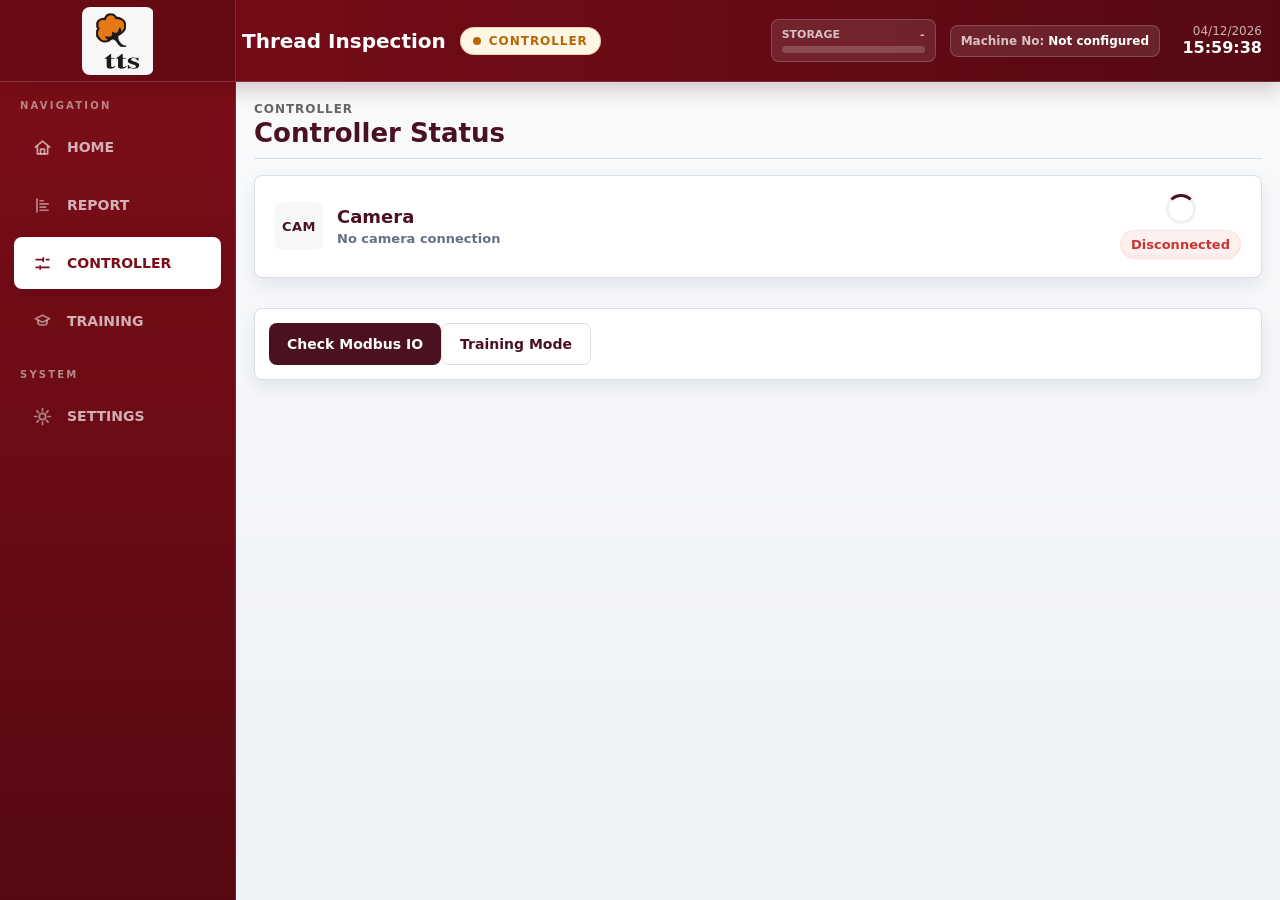
<file: frontend_files/templates/controller.html>
<!doctype html>
<html lang="en">

<head>
  <meta charset="utf-8" />
  <title>Texa • Controller Status (Patched)</title>
  <meta name="viewport" content="width=device-width, initial-scale=1.0" />
  <link rel="stylesheet" href="../assets/css/index.css">
  <link rel="stylesheet" href="../assets/css/controller.css">
  <link rel="stylesheet" href="../assets/css/model.css">
  <link rel="stylesheet" href="../assets/css/clock.css" />
  <script src="../assets/js/clock.js" defer></script>
  <script src="qrc:///qtwebchannel/qwebchannel.js"></script>
  
</head>

<body>
  <div class="app">
    <header class="topbar">
      <div class="topbar-logo">
        <div class="logo-box">
          <img src="../assets/logo/texa_logo.jpeg" alt="Texa" />
        </div>
      </div>

      <div class="topbar-center">
        <span class="page-title">Thread Inspection</span>
        <div class="waiting-pill">
          <span class="waiting-dot"></span>
          <span>CONTROLLER</span>
        </div>
      </div>

      <div class="topbar-right">
        <div class="storage-indicator" id="storageIndicator">
          <div class="storage-title">Storage</div>
          <span class="storage-pct" id="storagePct">-</span>
          <div class="storage-bar-wrap">
            <div class="storage-bar-fill" id="storageBarFill"></div>
          </div>
        </div>

        <div class="machine_no_design">
          <span class="job-display-label">Machine No:</span>
          <span class="machine_number">Not configured</span>
        </div>

        <div class="dt-block">
          <span id="dateValue" class="date">--/--/----</span>
          <span id="timeValue" class="time">--:--:--</span>
        </div>
      </div>
    </header>

    <div class="body-wrap">
      <aside class="sidebar">
        <div class="sidebar-section">
          <span class="sidebar-kicker">Navigation</span>
          <button class="sidebar-btn" onclick="openHomePage()"><span class="nav-mark nav-home"><svg viewBox="0 0 24 24" aria-hidden="true"><path d="M3 11.5 12 4l9 7.5"></path><path d="M5.5 10.5V20h13v-9.5"></path><path d="M9.5 20v-6h5v6"></path></svg></span><span class="nav-title">Home</span></button>
          <button class="sidebar-btn" onclick="openReportPage()"><span class="nav-mark"><svg viewBox="0 0 24 24" aria-hidden="true"><path d="M5 4v16"></path><path d="M9 18h10"></path><path d="M9 14h7"></path><path d="M9 10h10"></path><path d="M9 6h4"></path></svg></span><span class="nav-title">Report</span></button>
          <button class="sidebar-btn active" onclick="openControllerPage()"><span class="nav-mark"><svg viewBox="0 0 24 24" aria-hidden="true"><path d="M4 7h9"></path><path d="M17 7h3"></path><path d="M4 17h3"></path><path d="M11 17h9"></path><path d="M13 5v4"></path><path d="M9 15v4"></path></svg></span><span class="nav-title">Controller</span></button>
          <button class="sidebar-btn" onclick="openTrainingPage()"><span class="nav-mark"><svg viewBox="0 0 24 24" aria-hidden="true"><path d="M3 8.5 12 4l9 4.5-9 4.5L3 8.5Z"></path><path d="M6.5 10.5V15c1.8 2 9.2 2 11 0v-4.5"></path></svg></span><span class="nav-title">Training</span></button>
        </div>
        <div class="sidebar-section system-section">
          <span class="sidebar-kicker">System</span>
          <button class="sidebar-btn" onclick="openSettingPage()"><span class="nav-mark"><svg viewBox="0 0 24 24" aria-hidden="true"><path d="M12 8a4 4 0 1 0 0 8 4 4 0 0 0 0-8Z"></path><path d="M12 2v3"></path><path d="M12 19v3"></path><path d="M4.9 4.9 7 7"></path><path d="m17 17 2.1 2.1"></path><path d="M2 12h3"></path><path d="M19 12h3"></path><path d="M4.9 19.1 7 17"></path><path d="m17 7 2.1-2.1"></path></svg></span><span class="nav-title">Settings</span></button>
        </div>
      </aside>

      <main class="main-area">
  <div class="wrap">
    <div class="container">
      <div class="page-header">
        <div>
          <div class="page-kicker">Controller</div>
          <h1>Controller Status</h1>
        </div>
      </div>

      <!-- camera card -->
      <div class="camera-top spinner-card" id="cameraTop">
        <div class="spinner-left">
          <div class="camera-icon">CAM</div>
        </div>
        <div class="spinner-body">
          <div class="camera-title">Camera</div>
          <div class="camera-sub" id="camMsg">Connecting…</div>
        </div>
        <div class="spinner-right">
          <div class="spinner" id="camSpinner" aria-hidden="true"></div>
          <div id="camToggle" class="pill off" role="button" aria-pressed="false"><span id="camOkText">Disconnected</span></div>
        </div>
      </div>

      <div style="display:flex;justify-content:center;margin-top:12px">
        <div class="toolbar" role="toolbar" aria-label="Main controls">
          <button id="btnModbus" class="btn primary">Check Modbus IO</button>
          <button id="btnTrain" class="btn ghost">Training Mode</button>
        </div>
      </div>

      <div class="grid">
        <div>
          <div id="modbusArea" class="modbus-area" style="display:none">
            <div class="panel-title">Modbus Controls</div>
            <div style="display:flex;align-items:center;margin-bottom:12px" class="modebtn">
              <button id="btnCheckAll" class="btn small">Check All Channels</button>
              <button id="btnCheckIndividual" class="btn small">Check Individual Channels</button>
              <div style="flex:1"></div>
            </div>

            <div id="channelPanel" style="display:none">
              <div class="panel-title" style="font-size:14px">Individual Channels</div>
              <div class="two-boards" id="boardsWrap"></div>

              <div style="display:flex;margin-top:10px" class="individual-actions">
                <button id="btnResetIndividual" class="btn small">Reset</button>
                <div id="allCheckNote" class="note" style="align-self:center;margin-left:8px"></div>
              </div>

              <div id="individualNote" class="note" style="margin-top:10px">
                Click <strong>ON</strong> or <strong>OFF</strong> for each channel to set request.
              </div>
            </div>

          </div>
        </div>
      </div>

    </div>
  </div>
      </main>
    </div>
  </div>

  <div id="myModal" class="modal" aria-hidden="true">
    <div class="modal-content" role="dialog" aria-modal="true" aria-labelledby="modalTitle">
      <span class="close" id="modalClose" title="Close">&times;</span>
      <div id="model-datas"></div>
      <div class="modal-actions">
        <div id="modalNote" class="note" style="display: flex;align-items: center;"></div>
          <button id="btnModalRefresh" class="btn small">Refresh</button>
          <button id="btnModalClose2" class="btn small">Close</button>
        </div>
    </div>
  </div>
<div class="toast" id="toast"></div>
  <script src="../assets/js/controller.js"></script>
</body>

</html>
</file>
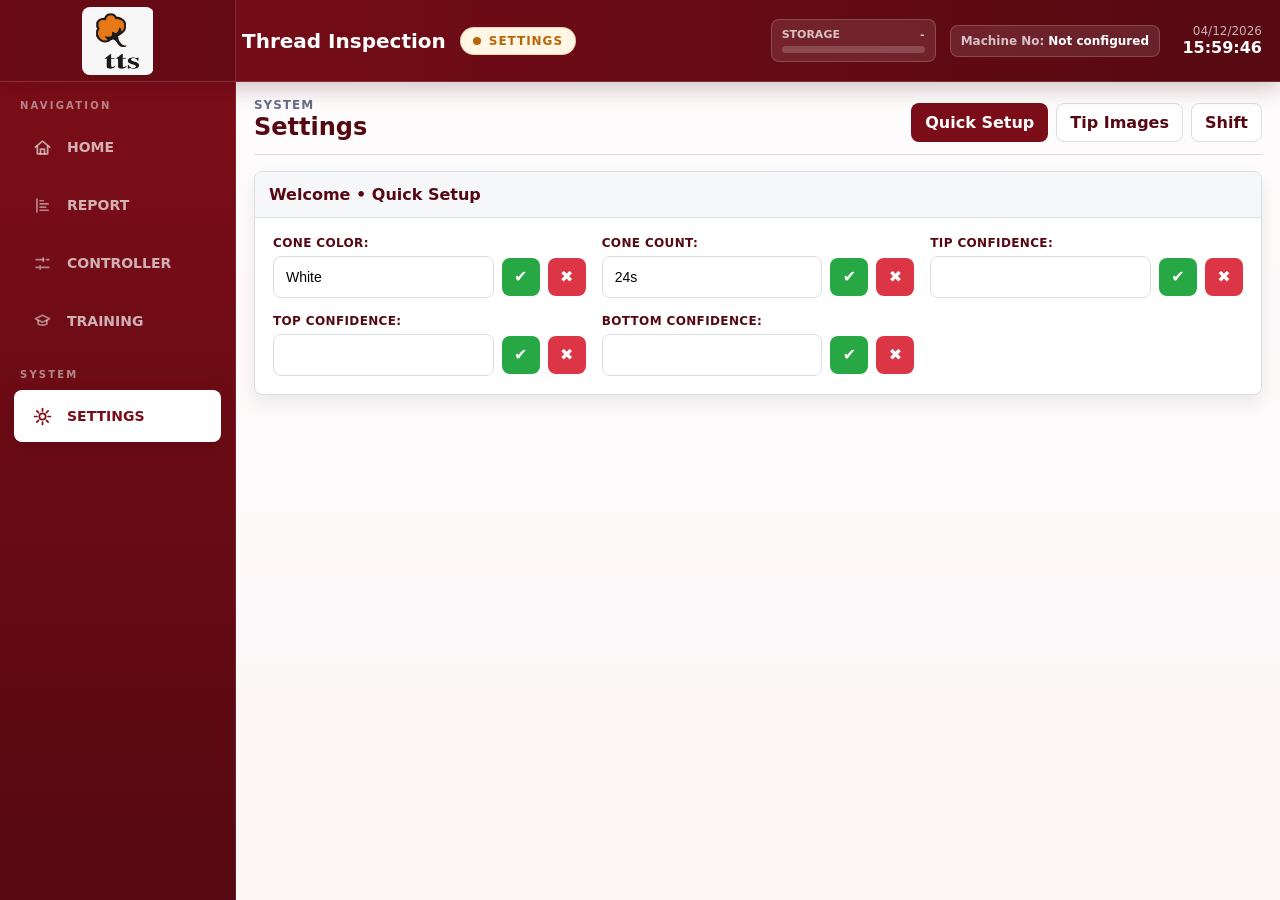
<file: frontend_files/templates/settings.html>
<!DOCTYPE html>
<html lang="en">
<head>
<meta charset="UTF-8" />
<title>Texa • Settings</title>
<meta name="viewport" content="width=device-width, initial-scale=1" />
<meta name="viewport" content="width=device-width, initial-scale=1.0, maximum-scale=1.0, user-scalable=no" />
<link href="../assets/css/index.css" rel="stylesheet">
<link href="../assets/css/setting.css" rel="stylesheet">
<link rel="stylesheet" href="../assets/css/clock.css" />
<script src="../assets/js/clock.js" defer></script>
<script src="qrc:///qtwebchannel/qwebchannel.js"></script>
</head>
<body>
<div class="app">
  <header class="topbar">
    <div class="topbar-logo">
      <div class="logo-box">
        <img src="../assets/logo/texa_logo.jpeg" alt="Texa" />
      </div>
    </div>

    <div class="topbar-center">
      <span class="page-title">Thread Inspection</span>
      <div class="waiting-pill">
        <span class="waiting-dot"></span>
        <span>SETTINGS</span>
      </div>
    </div>

    <div class="topbar-right">
      <div class="storage-indicator" id="storageIndicator">
        <div class="storage-title">Storage</div>
        <span class="storage-pct" id="storagePct">-</span>
        <div class="storage-bar-wrap">
          <div class="storage-bar-fill" id="storageBarFill"></div>
        </div>
      </div>

      <div class="machine_no_design">
        <span class="job-display-label">Machine No:</span>
        <span class="machine_number">Not configured</span>
      </div>

      <div class="dt-block">
        <span id="dateValue" class="date">--/--/----</span>
        <span id="timeValue" class="time">--:--:--</span>
      </div>
    </div>
  </header>

  <div class="body-wrap">
    <aside class="sidebar">
      <div class="sidebar-section">
        <span class="sidebar-kicker">Navigation</span>
        <button class="sidebar-btn" onclick="openHomePage()"><span class="nav-mark nav-home"><svg viewBox="0 0 24 24" aria-hidden="true"><path d="M3 11.5 12 4l9 7.5"></path><path d="M5.5 10.5V20h13v-9.5"></path><path d="M9.5 20v-6h5v6"></path></svg></span><span class="nav-title">Home</span></button>
        <button class="sidebar-btn" onclick="openReportPage()"><span class="nav-mark"><svg viewBox="0 0 24 24" aria-hidden="true"><path d="M5 4v16"></path><path d="M9 18h10"></path><path d="M9 14h7"></path><path d="M9 10h10"></path><path d="M9 6h4"></path></svg></span><span class="nav-title">Report</span></button>
        <button class="sidebar-btn" onclick="openControllerPage()"><span class="nav-mark"><svg viewBox="0 0 24 24" aria-hidden="true"><path d="M4 7h9"></path><path d="M17 7h3"></path><path d="M4 17h3"></path><path d="M11 17h9"></path><path d="M13 5v4"></path><path d="M9 15v4"></path></svg></span><span class="nav-title">Controller</span></button>
        <button class="sidebar-btn" onclick="openTrainingPage()"><span class="nav-mark"><svg viewBox="0 0 24 24" aria-hidden="true"><path d="M3 8.5 12 4l9 4.5-9 4.5L3 8.5Z"></path><path d="M6.5 10.5V15c1.8 2 9.2 2 11 0v-4.5"></path></svg></span><span class="nav-title">Training</span></button>
      </div>
      <div class="sidebar-section system-section">
        <span class="sidebar-kicker">System</span>
        <button class="sidebar-btn active" onclick="openSettingPage()"><span class="nav-mark"><svg viewBox="0 0 24 24" aria-hidden="true"><path d="M12 8a4 4 0 1 0 0 8 4 4 0 0 0 0-8Z"></path><path d="M12 2v3"></path><path d="M12 19v3"></path><path d="M4.9 4.9 7 7"></path><path d="m17 17 2.1 2.1"></path><path d="M2 12h3"></path><path d="M19 12h3"></path><path d="M4.9 19.1 7 17"></path><path d="m17 7 2.1-2.1"></path></svg></span><span class="nav-title">Settings</span></button>
      </div>
    </aside>

    <main class="main-area">
<div class="container">
  
  <!-- Header -->
  <div class="header">
    <div class="left">
      <div>
        <div class="page-kicker">System</div>
        <div class="title">Settings</div>
      </div>
    </div>
    <div class="tabs">
      <button class="tab active" data-sub="quick">Quick Setup</button>
      <button class="tab" data-sub="entry">Tip Images</button>
      <button class="tab" data-sub="shift">Shift</button>
      
    </div>
  </div>

  <!-- QUICK SETUP -->
  <section id="sub-quick">
    <div class="card">
      <div class="head"><i class="fa-solid fa-sliders"></i><h3>Welcome • Quick Setup</h3></div>
      <div class="body">

        <!-- Two-column fields -->
        <div class="qfields">

          <div>
            <div class="label">Cone Color:</div>
            <div class="qrow">
              <select class="select" id="cone_color">
                <option value="white">White</option>
                <option value="orange">Orange</option>
                <!-- <option value="yellow">Yellow</option>
                <option value="green">Green</option> -->
              </select>
              <button class="btn-mini ok" id="s_color" title="Save">✔</button>
              <button class="btn-mini no" id="c_color" title="Clear">✖</button>
            </div>
          </div>
          <!-- <br> -->

          <div>
            <div class="label">Cone Count:</div>
            <div class="qrow">
              <select class="select" id="cone_count">
                <!-- <option value="16s">16s</option>
                <option value="20s">20s</option> -->
                <option value="24s">24s</option>
                <option value="27s">27s</option>
                <option value="40_2s">40/2s</option>
                <!-- <option value="47s">47s</option> -->
              </select>
              <button class="btn-mini ok" id="s_count" title="Save">✔</button>
              <button class="btn-mini no" id="c_count" title="Clear">✖</button>
            </div>
          </div>
          <!-- <br> -->

          <div>
            <div class="label">Tip Confidence:</div>
            <div class="qrow">
              <select class="select" id="tip_confidence"></select>
              <button class="btn-mini ok" id="s_tip_confidence" title="Save">✔</button>
              <button class="btn-mini no" id="c_tip_confidence" title="Clear">✖</button>
            </div>
          </div>

          <div>
            <div class="label">Top Confidence:</div>
            <div class="qrow">
              <select class="select" id="top_confidence"></select>
              <button class="btn-mini ok" id="s_top_confidence" title="Save">✔</button>
              <button class="btn-mini no" id="c_top_confidence" title="Clear">✖</button>
            </div>
          </div>

          <div>
            <div class="label">Bottom Confidence:</div>
            <div class="qrow">
              <select class="select" id="bottom_confidence"></select>
              <button class="btn-mini ok" id="s_bottom_confidence" title="Save">✔</button>
              <button class="btn-mini no" id="c_bottom_confidence" title="Clear">✖</button>
            </div>
          </div>
        </div>
      </div>
    </div>
  </section>


 <section id="sub-entry" style="display:none">
  <div class="card">
    <div class="head"><i class="fa-regular fa-square-plus"></i><h3>Tip Images</h3></div>
    <div class="body">

      <div class="tipsel">
        <button class="btn primary" id="tip_save">Save Selected</button>
        <button class="btn danger" id="tip_delete">Delete Selected</button>
        <button class="btn ghost" id="tip_clear">Clear All</button>
        <button class="btn ghost" id="tip_refresh">🔄 Refresh</button>
        <div style="margin-left:auto; font-size:13px; opacity:0.8;">
          Selected: <span id="tip_count">0</span>
        </div>
      </div>

      <div class="container-fluid">
        <div class="row" id="defectImageContainer"></div>
      </div>

    </div>
  </div>
</section>


<section id="sub-shift" style="display:none">
  <div class="card">
    <div class="head">
      <i class="fa-solid fa-clock"></i>
      <h3>Shift Settings</h3>
    </div>

    <div class="body">

      <!-- Two-column inputs -->
      <div class="grid">
        <div class="full">
          <div class="label">Shift Name</div>
          <input type="text" class="input" id="shift_name" placeholder="Morning / Evening / Night">
        </div>

        <div>
          <div class="label">Start Time</div>
          <input type="time" class="input" id="shift_start">
        </div>

        <div>
          <div class="label">End Time</div>
          <input type="time" class="input" id="shift_end">
        </div>
      </div>

      <!-- Buttons -->
      <div style="display:flex; margin-top:12px; align-items:center;" class="tab_ls">
        <button class="btn primary" id="shift_add">
          <i class="fa-solid fa-plus"></i> Add
        </button>

        <button class="btn danger" id="shift_remove" disabled>
          <i class="fa-solid fa-trash"></i> Remove
        </button>


        <button class="btn ghost" id="btnShiftMailReceivers">
            📧 Shift Report Receivers
        </button>


        <div style="margin-left:auto; font-size:13px; opacity:0.85;">
          Selected: <span id="shift_selected">None</span>
        </div>
      </div>

      <!-- List -->
      <div style="margin-top:14px;">
        <div class="label" style="margin-bottom:6px;">Shift List</div>

        <div style="overflow:auto; border:1px solid rgba(255,255,255,0.08); border-radius:12px;">
          <table style="width:100%; border-collapse:collapse; font-size:14px;">
            <thead>
              <tr style="background:rgba(255,255,255,0.06); text-align:left;">
                <th style="padding:10px;">ID</th>
                <th style="padding:10px;">Shift</th>
                <th style="padding:10px;">Start</th>
                <th style="padding:10px;">End</th>
                <th style="padding:10px;">Status</th>
              </tr>
            </thead>
            <tbody id="shift_tbody">
              <tr><td colspan="5" style="padding:12px; opacity:0.8;">No shifts added</td></tr>
            </tbody>
          </table>
        </div>
      </div>

    </div>
  </div>
</section>

</div>
    </main>
  </div>
</div>

<!-- Toast -->
<div class="toast" id="toast"></div>

<script src="../assets/js/setting.js"></script>

</body>
</html>
</file>
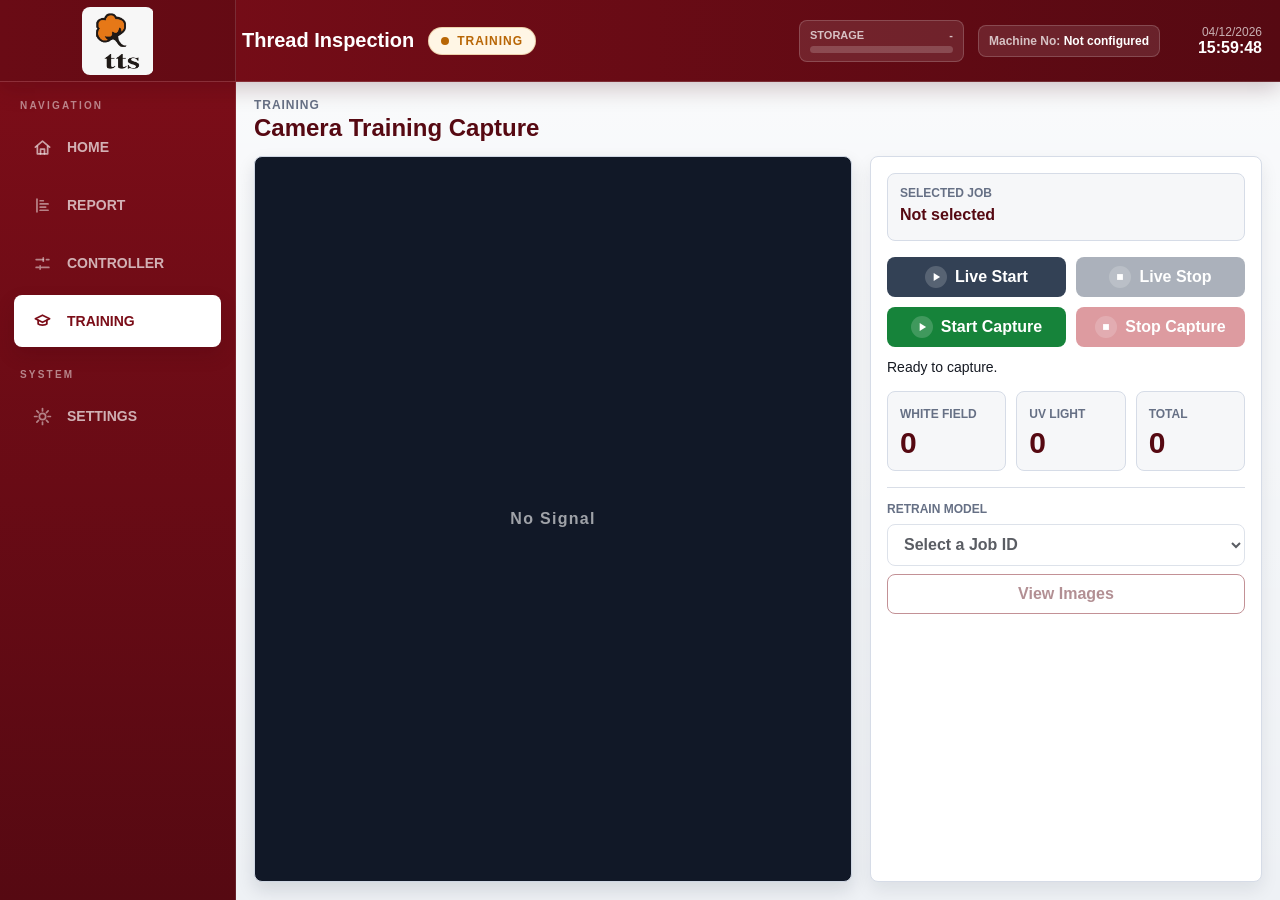
<file: frontend_files/templates/training.html>
<!doctype html>
<html lang="en">
  <head>
    <meta charset="UTF-8" />
    <meta name="viewport" content="width=device-width, initial-scale=1.0" />
    <title>Cone Inspection Training</title>
    <link rel="stylesheet" href="../assets/css/index.css" />
    <link rel="stylesheet" href="../assets/css/training.css?v=8" />
    <link rel="stylesheet" href="../assets/css/clock.css" />
    <script src="../assets/js/clock.js" defer></script>
    <script src="qrc:///qtwebchannel/qwebchannel.js"></script>
  </head>
  <body>
    <div class="app">
      <header class="topbar">
        <div class="topbar-logo">
          <div class="logo-box">
            <img src="../assets/logo/texa_logo.jpeg" alt="Texa" />
          </div>
        </div>

        <div class="topbar-center">
          <span class="page-title">Thread Inspection</span>
          <div class="waiting-pill">
            <span class="waiting-dot"></span>
            <span>TRAINING</span>
          </div>
        </div>

        <div class="topbar-right">
          <div class="storage-indicator" id="storageIndicator">
            <div class="storage-title">Storage</div>
            <span class="storage-pct" id="storagePct">-</span>
            <div class="storage-bar-wrap">
              <div class="storage-bar-fill" id="storageBarFill"></div>
            </div>
          </div>

          <div class="machine_no_design">
            <span class="job-display-label">Machine No:</span>
            <span class="machine_number">Not configured</span>
          </div>

          <div class="dt-block">
            <span id="dateValue" class="date">--/--/----</span>
            <span id="timeValue" class="time">--:--:--</span>
          </div>
        </div>
      </header>

      <div class="body-wrap">
        <aside class="sidebar">
          <div class="sidebar-section">
            <span class="sidebar-kicker">Navigation</span>
            <button class="sidebar-btn" onclick="openHomePage()"><span class="nav-mark nav-home"><svg viewBox="0 0 24 24" aria-hidden="true"><path d="M3 11.5 12 4l9 7.5"></path><path d="M5.5 10.5V20h13v-9.5"></path><path d="M9.5 20v-6h5v6"></path></svg></span><span class="nav-title">Home</span></button>
            <button class="sidebar-btn" onclick="openReportPage()"><span class="nav-mark"><svg viewBox="0 0 24 24" aria-hidden="true"><path d="M5 4v16"></path><path d="M9 18h10"></path><path d="M9 14h7"></path><path d="M9 10h10"></path><path d="M9 6h4"></path></svg></span><span class="nav-title">Report</span></button>
            <button class="sidebar-btn" onclick="openControllerPage()"><span class="nav-mark"><svg viewBox="0 0 24 24" aria-hidden="true"><path d="M4 7h9"></path><path d="M17 7h3"></path><path d="M4 17h3"></path><path d="M11 17h9"></path><path d="M13 5v4"></path><path d="M9 15v4"></path></svg></span><span class="nav-title">Controller</span></button>
            <button class="sidebar-btn active" onclick="openTrainingPage()"><span class="nav-mark"><svg viewBox="0 0 24 24" aria-hidden="true"><path d="M3 8.5 12 4l9 4.5-9 4.5L3 8.5Z"></path><path d="M6.5 10.5V15c1.8 2 9.2 2 11 0v-4.5"></path></svg></span><span class="nav-title">Training</span></button>
          </div>
          <div class="sidebar-section system-section">
            <span class="sidebar-kicker">System</span>
            <button class="sidebar-btn" onclick="openSettingPage()"><span class="nav-mark"><svg viewBox="0 0 24 24" aria-hidden="true"><path d="M12 8a4 4 0 1 0 0 8 4 4 0 0 0 0-8Z"></path><path d="M12 2v3"></path><path d="M12 19v3"></path><path d="M4.9 4.9 7 7"></path><path d="m17 17 2.1 2.1"></path><path d="M2 12h3"></path><path d="M19 12h3"></path><path d="M4.9 19.1 7 17"></path><path d="m17 7 2.1-2.1"></path></svg></span><span class="nav-title">Settings</span></button>
          </div>
        </aside>

        <main class="main-area training-main">
          <div class="page-header">
            <div>
              <div class="page-kicker">Training</div>
              <h1>Camera Training Capture</h1>
            </div>
          </div>

          <div class="training-layout">
            <section class="training-preview">
              <div class="preview-stage" id="previewStage">
                <img id="cameraFeed" alt="Training camera feed" />
                <div class="preview-empty" id="previewEmpty">No Signal</div>
                <div class="live-badge" id="liveBadge">LIVE</div>
              </div>
            </section>

            <aside class="training-panel">
              <div class="selected-job-box">
                <span>Selected Job</span>
                <strong id="selectedJobText">Not selected</strong>
              </div>

              <div class="training-actions">
                <button id="btnLiveStart" class="action-btn"><span class="btn-icon"><svg viewBox="0 0 24 24" aria-hidden="true"><path d="M8 5v14l11-7Z"></path></svg></span>Live Start</button>
                <button id="btnLiveStop" class="action-btn secondary" disabled><span class="btn-icon"><svg viewBox="0 0 24 24" aria-hidden="true"><path d="M7 7h10v10H7Z"></path></svg></span>Live Stop</button>
                <button id="btnStartTraining" class="action-btn success"><span class="btn-icon"><svg viewBox="0 0 24 24" aria-hidden="true"><path d="M8 5v14l11-7Z"></path></svg></span>Start Capture</button>
                <button id="btnStopTraining" class="action-btn danger" disabled><span class="btn-icon"><svg viewBox="0 0 24 24" aria-hidden="true"><path d="M7 7h10v10H7Z"></path></svg></span>Stop Capture</button>
              </div>
              <p id="captureStatus" role="status">Ready to capture.</p>

              <div class="stats-grid">
                <div class="stat-box">
                  <span>White Field</span>
                  <strong id="whiteCount">0</strong>
                </div>
                <div class="stat-box">
                  <span>UV Light</span>
                  <strong id="uvCount">0</strong>
                </div>
                <div class="stat-box">
                  <span>Total</span>
                  <strong id="folderCount">0</strong>
                </div>
              </div>

              <section class="retrain-panel" aria-labelledby="retrainTitle">
                <label id="retrainTitle" class="field-label" for="retrainJob">Retrain Model</label>
                <select id="retrainJob" class="job-select" disabled>
                  <option value="">Select a Job ID</option>
                </select>
                <button id="btnViewRetrainImages" class="small-btn" type="button" disabled>View Images</button>
              </section>

              <div class="gallery-head d-none">
                <strong>Training Images</strong>
              </div>
              <div id="gallery" class="gallery d-none">
                <p>Select a job to view images.</p>
              </div>
              <div class="gallery-actions d-none">
                <button id="btnDeleteImage" class="small-btn danger" disabled>Delete</button>
              </div>
            </aside>
          </div>
        </main>
      </div>
    </div>

    <div class="modal-overlay" id="jobModal" aria-hidden="true">
      <div class="job-modal" role="dialog" aria-modal="true" aria-labelledby="jobModalTitle">
        <div class="job-modal-head">
          <strong id="jobModalTitle">Training Job ID</strong>
          <button id="btnJobModalClose" type="button" aria-label="Close">x</button>
        </div>
        <div class="job-modal-body">
          <label class="field-label" for="jobSelect">Choose Old Job ID</label>
          <select id="jobSelect" class="job-select">
            <option value="">Create new job</option>
          </select>

          <div class="modal-divider">or</div>

          <label class="field-label" for="jobIdInput">Job ID</label>
          <input id="jobIdInput" class="job-input" type="text" autocomplete="off" required />
          <label class="field-label" for="jobMaterial">Material</label>
          <input id="jobMaterial" class="job-input" type="text" autocomplete="off" required />
          <label class="field-label" for="jobCount">Count</label>
          <input id="jobCount" class="job-input" type="text" autocomplete="off" required />
          <p id="jobError" role="alert" hidden></p>
        </div>
        <div class="job-modal-foot">
          <button id="btnJobCancel" class="small-btn" type="button">Cancel</button>
          <button id="btnJobSave" class="small-btn success" type="button">Start Capture</button>
        </div>
      </div>
    </div>

    <div class="modal-overlay" id="captureModal" aria-hidden="true">
      <div class="job-modal capture-modal" role="dialog" aria-modal="true" aria-labelledby="captureModalTitle">
        <div class="job-modal-head">
         
          <strong id="captureModalTitle">Collected Images &middot; <span id="captureLightTitle">White Field</span></strong>
          <div id="captureZoom" class="capture-zoom" role="group" aria-label="Image zoom">
            <button data-zoom="-25" type="button" aria-label="Zoom out" title="Zoom out">
              <svg viewBox="0 0 24 24" aria-hidden="true"><circle cx="10.5" cy="10.5" r="6.5" /><path d="m15 15 5 5M8 10.5h5" /></svg>
            </button>
            <button data-zoom="25" type="button" aria-label="Zoom in" title="Zoom in">
              <svg viewBox="0 0 24 24" aria-hidden="true"><circle cx="10.5" cy="10.5" r="6.5" /><path d="m15 15 5 5M8 10.5h5m-2.5-2.5v5" /></svg>
            </button>
            <button data-zoom="reset" type="button" aria-label="Reset zoom" title="Reset zoom">
              <svg viewBox="0 0 24 24" aria-hidden="true"><path d="M4 11a8 8 0 1 1 2.2 6.5M4 5v6h6" /></svg>
            </button>
            <output aria-label="Zoom level">100%</output>
          </div>
          <button id="btnCaptureModalClose" type="button" aria-label="Close">x</button>
        </div>
        <div class="capture-gallery-shell">
          <div id="captureReviewList" class="capture-gallery" aria-label="Collected images"></div>
          <button id="btnCapturePrev" class="slider-btn slider-prev" type="button" aria-label="Previous image">
            <svg viewBox="0 0 24 24" aria-hidden="true"><path d="m15 6-6 6 6 6"></path></svg>
          </button>
          <button id="btnCaptureNext" class="slider-btn slider-next" type="button" aria-label="Next image">
            <svg viewBox="0 0 24 24" aria-hidden="true"><path d="m9 6 6 6-6 6"></path></svg>
          </button>
        </div>
        <template id="captureReviewTemplate">
          <div class="capture-review-slide">
            <section class="capture-panel" aria-label="White Field image">
              <header class="capture-panel-header">
                <span class="capture-folder"></span>
              </header>
              <div class="capture-panel-image"></div>
            </section>
          </div>
        </template>
        <div class="job-modal-foot capture-modal-foot">
          <span id="captureCounter" class="capture-counter" aria-live="polite">Image 0 / 0</span>
          <div class="capture-footer-actions">
            <button id="btnCaptureBackStep" class="small-btn" type="button" hidden>Back</button>
            <button id="btnCaptureDeleteImage" class="small-btn danger" type="button">Delete Image</button>
            <button id="btnCaptureNextStep" class="small-btn" type="button">Next</button>
            <button id="btnCaptureTrainModel" class="small-btn success" type="button" hidden>Train Model</button>
          </div>
        </div>
      </div>
    </div>
    <div class="model-training-overlay" id="modelTrainingModal" aria-hidden="true">
      <div class="model-training-dialog" id="modelTrainingDialog" role="dialog" aria-modal="true" aria-labelledby="modelTrainingTitle" tabindex="-1">
        <div class="model-training-header">
          <div id="modelTrainingTitle" role="heading" aria-level="2">Model Training</div>
        </div>
        <div class="model-training-progress" role="status">
          <div class="model-training-status">
            <span class="model-training-icon" aria-hidden="true">
              <span class="model-training-orbit"></span>
            </span>
            <div class="model-training-copy">
              <strong id="modelTrainingState">Training in progress</strong>
              <span id="modelTrainingMessage"></span>
            </div>
          </div>
          <div class="model-training-metrics">
            <div class="model-training-summary">
              <span id="modelTrainingCount"></span>
              <strong id="modelTrainingPercent">0%</strong>
            </div>
            <progress id="modelTrainingBar" max="100" value="0" aria-label="Training images processed"></progress>
          </div>
        </div>
        <div class="model-training-actions" id="modelTrainingActions" hidden>
          <button id="btnCloseModelTraining" class="model-training-close" type="button">Close</button>
        </div>
      </div>
    </div>
    <div class="toast" id="toast"></div>
    <script src="../assets/js/storage.js"></script>
    <script src="../assets/js/training.js?v=6"></script>
  </body>
</html>
</file>
<file: frontend_files/assets/css/index.css>
:root {
  --brand: #7b0d18;
  --brand-dark: #560912;
  --ink: #151922;
  --muted: #667085;
  --line: #d9dee7;
  --panel: #ffffff;
  --panel-soft: #f6f7f9;
  --bg: #eef1f5;
  --ok: #16833a;
  --ok-soft: #e9f8ef;
  --warn: #b86605;
  --warn-soft: #fff6e5;
  --danger: #b4232f;
  --shadow: 0 12px 28px rgba(18, 25, 38, 0.12);
  --r: 8px;
  font-family: "Inter", "Segoe UI", Arial, sans-serif;
}

* {
  box-sizing: border-box;
}

html,
body {
  width: 100%;
  height: 100%;
  margin: 0;
}

body {
  color: var(--ink);
  background: var(--bg);
  overflow: hidden;
}

button {
  font: inherit;
}

.app {
  width: 100vw;
  height: 100vh;
  display: flex;
  flex-direction: column;
  background:
    linear-gradient(180deg, rgba(255, 255, 255, 0.72), rgba(255, 255, 255, 0)),
    var(--bg);
}

.topbar {
  height: 82px;
  flex-shrink: 0;
  display: grid;
  grid-template-columns: 220px minmax(240px, 1fr) auto;
  align-items: center;
  background: linear-gradient(90deg, var(--brand), var(--brand-dark));
  border-bottom: 1px solid rgba(255, 255, 255, 0.14);
  box-shadow: 0 6px 22px rgba(60, 8, 17, 0.24);
  z-index: 3;
}

.topbar-logo {
  width: 236px;
  height: 100%;
  display: flex;
  align-items: center;
  justify-content: center;
  background: rgba(0, 0, 0, 0.14);
  border-right: 1px solid rgba(255, 255, 255, 0.14);
}

.logo-box {
  width: 72px;
  height: 68px;
  flex-shrink: 0;
  overflow: hidden;
  border-radius: var(--r);
}

.logo-box img {
  display: block;
  width: 100%;
  height: 100%;
  object-fit: contain;
}

.topbar-center {
  min-width: 0;
  display: flex;
  align-items: center;
  padding: 0 22px;
}

.page-title {
  color: #fff;
  font-size: 20px;
  font-weight: 800;
  white-space: nowrap;
  margin-right: 14px;
}

.waiting-pill {
  display: inline-flex;
  align-items: center;
  min-height: 28px;
  padding: 5px 12px;
  border: 1px solid rgba(184, 102, 5, 0.25);
  border-radius: 999px;
  background: var(--warn-soft);
  color: var(--warn);
  font-size: 12px;
  font-weight: 800;
  letter-spacing: 0.08em;
}

.waiting-dot {
  width: 8px;
  height: 8px;
  border-radius: 50%;
  background: currentColor;
  animation: statusPulse 1.8s ease-in-out infinite;
  margin-right: 8px;
}

@keyframes statusPulse {
  50% {
    opacity: 0.35;
    transform: scale(0.75);
  }
}

.topbar-right {
  display: flex;
  align-items: center;
  padding-right: 18px;
}

.topbar-right>*+* {
  margin-left: 14px;
}

.storage-indicator {
  min-width: 165px;
  display: grid;
  grid-template-columns: 1fr auto;
  align-items: center;
  padding: 8px 10px;
  border: 1px solid rgba(255, 255, 255, 0.18);
  border-radius: var(--r);
  background: rgba(255, 255, 255, 0.1);
}

.storage-title,
.storage-pct {
  color: var(--muted);
  color: rgba(255, 255, 255, 0.72);
  font-size: 11px;
  font-weight: 700;
  text-transform: uppercase;
}

.storage-bar-wrap {
  grid-column: 1 / -1;
  height: 7px;
  margin-top: 5px;
  overflow: hidden;
  border-radius: 999px;
  background: rgba(255, 255, 255, 0.18);
}

.storage-bar-fill {
  width: 0;
  height: 100%;
  background: var(--ok);
}

.machine_no_design {
  min-width: 170px;
  padding: 8px 10px;
  border: 1px solid rgba(255, 255, 255, 0.18);
  border-radius: var(--r);
  background: rgba(255, 255, 255, 0.1);
  color: rgba(255, 255, 255, 0.72);
  font-size: 12px;
}

.job-display-label {
  font-weight: 700;
}

.machine_number {
  color: #fff;
  font-weight: 800;
}

.body-wrap {
  min-height: 0;
  flex: 1;
  display: flex;
}

.sidebar {
  width: 236px;
  flex: 0 0 236px;
  display: flex;
  flex-direction: column;
  padding: 18px 14px;
  background: linear-gradient(180deg, var(--brand), var(--brand-dark));
  border-right: 1px solid rgba(255, 255, 255, 0.1);
}

.sidebar-section {
  margin-top: 0;
}

.system-section {
  margin-top: 22px;
}

.sidebar-kicker {
  display: block;
  margin: 0 6px 10px;
  color: rgba(255, 255, 255, 0.5);
  font-size: 10px;
  font-weight: 900;
  letter-spacing: 0.22em;
  text-transform: uppercase;
}

.sidebar-btn {
  width: 100%;
  min-height: 50px;
  display: flex;
  align-items: center;
  padding: 12px 14px;
  border: 1px solid transparent;
  border-radius: var(--r);
  background: transparent;
  color: rgba(255, 255, 255, 0.68);
  cursor: pointer;
  text-align: left;
  text-transform: uppercase;
  transition: background 0.18s ease, color 0.18s ease, transform 0.18s ease;
}

.sidebar-btn+.sidebar-btn {
  margin-top: 6px;
}

.sidebar-btn.active {
  background: var(--panel);
  color: var(--brand);
  box-shadow: 0 8px 18px rgba(60, 8, 17, 0.18);
}

.sidebar-btn:hover {
  background: rgba(255, 255, 255, 0.14);
  color: #fff;
  transform: translateX(2px);
}

.sidebar-btn:hover .nav-mark {
  color: #fff;
  opacity: 1;
}

.sidebar-btn.active .nav-mark {
  color: var(--brand);
  opacity: 1;
}

.nav-mark {
  width: 26px;
  height: 26px;
  display: inline-flex;
  align-items: center;
  justify-content: center;
  flex: 0 0 26px;
  border-radius: 4px;
  color: rgba(255, 255, 255, 0.54);
  font-size: 13px;
  font-weight: 900;
  margin-right: 12px;
  opacity: 0.9;
}

.nav-mark svg {
  width: 19px;
  height: 19px;
  fill: none;
  stroke: currentColor;
  stroke-width: 2.2;
  stroke-linecap: round;
  stroke-linejoin: round;
}

.nav-home {
  background: transparent;
  color: currentColor;
}

.sidebar-btn.active .nav-home,
.sidebar-btn:hover .nav-home {
  color: currentColor;
}

.nav-title {
  min-width: 0;
  font-size: 14px;
  font-weight: 900;
  line-height: 1;
}

.score-card {
  display: none;
}

.score-label {
  display: block;
  font-size: 11px;
  font-weight: 800;
  text-transform: uppercase;
}

.score {
  display: block;
  margin-top: 4px;
  font-size: 36px;
  line-height: 1;
  font-weight: 900;
}

.main-area {
  min-width: 0;
  min-height: 0;
  flex: 1;
  display: flex;
  flex-direction: column;
  padding: 16px 18px 18px;
  overflow: auto;
}

.header {
  min-height: 50px;
  display: flex;
  align-items: center;
  justify-content: flex-start;
  margin-bottom: 12px;
}

.header-title {
  color: var(--brand-dark);
  font-size: 24px;
  font-weight: 900;
}

.page-header {
  display: flex;
  align-items: center;
  justify-content: space-between;
  margin-bottom: 14px;
}

.page-kicker {
  color: var(--muted);
  font-size: 12px;
  font-weight: 900;
  letter-spacing: 0.08em;
  text-transform: uppercase;
}

.page-header h1,
.title {
  margin: 2px 0 0;
  color: var(--brand-dark);
  font-size: 24px;
  line-height: 1.15;
  font-weight: 900;
}

.panel-row {
  min-height: 0;
  flex: 1;
  display: grid;
  grid-template-columns: minmax(420px, 1fr) 330px;
}

.right-panel {
  margin-left: 18px;
}

.center-panel,
.right-panel {
  min-width: 0;
  min-height: 0;
}

.center-panel {
  display: grid;
  grid-template-rows: minmax(0, 1fr) 118px;
}

.big-box,
.small-box1,
.small-box2 {
  position: relative;
  display: flex;
  align-items: center;
  justify-content: center;
  overflow: hidden;
  border: 1px solid #cfd6e2;
  border-radius: var(--r);
  background:
    linear-gradient(135deg, rgba(255, 255, 255, 0.05), rgba(255, 255, 255, 0)),
    #111827;
  box-shadow: 0 8px 18px rgba(18, 25, 38, 0.12);
}

.big-box::before,
.small-box1::before,
.small-box2::before {
  content: "Waiting for image";
  position: absolute;
  color: rgba(255, 255, 255, 0.58);
  font-size: 13px;
  font-weight: 700;
  letter-spacing: 0.04em;
}

.big-box {
  width: 100%;
  min-height: 360px;
}

.center-image,
.small-box-image,
.small-box-image2 {
  position: relative;
  z-index: 1;
  width: 100%;
  height: 100%;
  object-fit: contain;
  background: #111827;
}

img[src=""] {
  display: none;
}

.control-buttons {
  display: flex;
  align-items: center;
  justify-content: center;
  margin-top: 14px;
}

.circle-btn+.circle-btn {
  margin-left: 16px;
}

.circle-btn {
  width: 92px;
  height: 92px;
  border: 0;
  border-radius: 50%;
  color: #fff;
  cursor: pointer;
  font-size: 15px;
  font-weight: 900;
  box-shadow: 0 9px 20px rgba(18, 25, 38, 0.22);
  transition: transform 0.16s ease, box-shadow 0.16s ease;
}

.circle-btn:hover {
  transform: translateY(-2px);
  box-shadow: 0 14px 26px rgba(18, 25, 38, 0.28);
}

.circle-btn:disabled {
  cursor: not-allowed;
  opacity: 0.45;
  transform: none;
  box-shadow: none;
}

.circle-btn:disabled:hover {
  transform: none;
  box-shadow: none;
}

.circle-btn.start {
  background: var(--ok);
}

.circle-btn.stop {
  background: var(--danger);
}

.circle-btn.reset {
  background: #334155;
}

.right-panel {
  display: grid;
  grid-template-rows: auto minmax(0, 1fr) auto minmax(0, 1fr);
}

.right-panel p {
  margin: 0;
  padding-bottom: 10px;
  color: var(--muted);
  font-size: 13px;
  font-weight: 900;
  text-transform: uppercase;
}

.small-box1,
.small-box2 {
  min-height: 200px;
  margin-bottom: 10px;
}

.toast {
  position: fixed;
  right: 18px;
  bottom: 18px;
  min-width: 210px;
  padding: 10px 14px;
  border-radius: var(--r);
  background: #111827;
  color: #fff;
  opacity: 0;
  transform: translateY(10px);
  transition: opacity 0.18s ease, transform 0.18s ease;
  box-shadow: 0 10px 24px rgba(0, 0, 0, 0.25);
  z-index: 10;
}

.toast.show {
  opacity: 1;
  transform: translateY(0);
}

@media (max-width: 980px) {
  .topbar {
    grid-template-columns: 180px 1fr;
    height: auto;
    min-height: 82px;
  }

  .topbar-logo {
    width: 180px;
    padding: 6px 0;
  }

  .topbar-right {
    grid-column: 1 / -1;
    justify-content: flex-end;
    padding: 8px 12px 12px;
    border-top: 1px solid var(--line);
  }

  .sidebar {
    width: 216px;
    flex-basis: 216px;
  }

  .panel-row {
    grid-template-columns: 1fr;
    overflow: auto;
  }

  .right-panel {
    margin-left: 0;
    margin-top: 18px;
    grid-template-columns: 1fr 1fr;
    grid-template-rows: auto minmax(180px, 1fr);
  }
}

@media (max-width: 680px) {
  body {
    overflow: auto;
  }

  .app {
    min-height: 100vh;
    height: auto;
  }

  .topbar,
  .body-wrap {
    display: block;
  }

  .topbar-logo {
    width: 100%;
    height: 82px;
  }

  .topbar-center,
  .topbar-right {
    padding: 10px 12px;
    flex-wrap: wrap;
  }

  .sidebar {
    width: 100%;
    flex-direction: row;
    padding: 10px;
    align-items: center;
    overflow-x: auto;
  }

  .sidebar-section {
    flex: 0 0 auto;
    display: flex;
    margin-top: 0;
  }

  .system-section {
    margin-top: 0;
    margin-left: 8px;
  }

  .sidebar-kicker {
    display: none;
  }

  .sidebar-btn {
    justify-content: center;
    min-height: 46px;
    padding: 8px;
    font-size: 13px;
  }

  .sidebar-btn+.sidebar-btn {
    margin-top: 0;
    margin-left: 6px;
  }

  .nav-mark {
    width: 28px;
    height: 28px;
    flex-basis: 28px;
    margin-right: 6px;
  }

  .score-card {
    display: none;
  }

  .main-area {
    padding: 12px;
  }

  .header-title {
    font-size: 22px;
  }

  .center-panel {
    grid-template-rows: 360px auto;
  }

  .control-buttons {
    margin-top: 12px;
  }

  .circle-btn+.circle-btn {
    margin-left: 10px;
  }

  .circle-btn {
    width: 74px;
    height: 74px;
    font-size: 13px;
  }

  .right-panel {
    grid-template-columns: 1fr;
    grid-template-rows: auto 220px auto 220px;
  }
}
</file>
<file: frontend_files/assets/css/controller.css>
:root {
      --maroon: #4b1120;
      --note: #666;
      --ok: #e9f8ee;
      --err: #fff0f0;
      --connected-green: #0b713a;
    }

    body {
      background: linear-gradient(180deg, white 0%, white 60%);
      font-family: Inter, system-ui, -apple-system, "Segoe UI", Roboto, Arial;
      margin: 0;
      color: #222;
    }

    .wrap {
      padding: 28px 40px;
    }

    .container {
      max-width: 1100px;
      margin: 0 auto;
    }

    .page-header {
      display: flex;
      align-items: center;
      justify-content: space-between;
      margin-bottom: 16px;
    }

    .page-kicker {
      color: var(--note);
      font-size: 12px;
      font-weight: 800;
      text-transform: uppercase;
      letter-spacing: 0.08em;
    }

    .page-header h1 {
      margin: 3px 0 0;
      color: var(--maroon);
      font-size: 26px;
      line-height: 1.1;
    }

    .camera-top.spinner-card {
      display: flex;
      align-items: center;
      padding: 14px;
      background: #f7f2ec;
      border-radius: 12px;
      box-shadow: 0 8px 22px rgba(0, 0, 0, 0.06);
    }

    .camera-top.spinner-card > * + * {
      margin-left: 14px;
    }

    .camera-top.no-spinner {
      background: #f7f2ec;
    }

    .spinner {
      width: 30px;
      height: 30px;
      border-radius: 50%;
      border: 3px solid rgba(0, 0, 0, 0.06);
      border-top-color: var(--maroon);
      animation: spin 1s linear infinite
    }

    .toolbar button{
      margin-left: 20px;
    }

    @keyframes spin {
      to {
        transform: rotate(360deg)
      }
    }

    .spinner-right {
      display: flex;
      flex-direction: column;
      align-items: center
    }

    .spinner-right > * + * {
      margin-top: 6px;
    }

    .toolbar {
      display: flex;
      margin-top: 18px;
      justify-content: center;
      align-items: center;
    }

    .toolbar > * + * {
      margin-left: 12px;
    }

    .btn {
      border: 0;
      padding: 12px 18px;
      border-radius: 12px;
      cursor: pointer;
      font-weight: 800;
      font-size: 14px;
      box-shadow: 0 6px 18px rgba(0, 0, 0, 0.06)
    }

    .btn.primary {
      background: var(--maroon);
      color: #fff;
    }

    .btn.ghost {
      background: #fff;
      border: 1px solid #eee;
      color: #333;
    }

    .btn.small {
      padding: 8px 12px;
      font-size: 13px;
      border-radius: 10px;
    }

    .btn.active {
      box-shadow: 0 6px 18px rgba(75, 17, 32, 0.18);
      transform: translateY(-1px);
    }

    .grid {
      display: block;
      margin-top: 18px;
    }

    .modbus-area {
      width: 100%;
      background: #fff;
      padding: 16px;
      border-radius: 12px;
      box-shadow: 0 8px 20px rgba(0, 0, 0, 0.06)
    }

    .panel-title {
      font-weight: 800;
      color: var(--maroon);
      margin-bottom: 10px
    }

    .modal {
      display: none;
      position: fixed;
      z-index: 9999;
      left: 0;
      top: 0;
      width: 100%;
      height: 100%;
      overflow: auto;
      background: rgba(0, 0, 0, 0.45);
    }

    .modal-content {
      background: #fff;
      margin: 6% auto;
      padding: 18px;
      border-radius: 12px;
      width: 660px;
      max-width: 96%;
      box-shadow: 0 18px 50px rgba(0, 0, 0, 0.25);
      position: relative;
    }

    .modal .close {
      position: absolute;
      right: 12px;
      top: 10px;
      cursor: pointer;
      font-size: 16px;
      color: #9b9b9b
    }

    .di-grid {
      display: grid;
      grid-template-columns: repeat(2, 1fr);
      margin-top: 8px
    }

    .di-box {
      background: #fff;
      border-radius: 10px;
      padding: 10px;
      display: flex;
      align-items: center;
      justify-content: space-between;
      box-shadow: 0 8px 18px rgba(0, 0, 0, 0.06);
      min-height: 44px;
      margin: 5px;
    }

    .di-label {
      font-weight: 800;
      color: #111;
      font-size: 15px;
      margin-right: 8px;
      flex: 1 1 auto;
    }

    .pill {
      padding: 6px 10px;
      border-radius: 999px;
      font-weight: 800;
      font-size: 13px;
      box-shadow: inset 0 -4px 0 rgba(0, 0, 0, 0.02);
      white-space: nowrap;
      min-width: 56px;
      text-align: center;
      /* cursor: pointer; */
    }

    .pill.off {
      background: #fff0f0;
      color: #c33;
      border: 1px solid rgba(195, 43, 43, 0.08)
    }

    .pill.connected {
      background: var(--connected-green);
      color: #fff;
      border: 0;
      box-shadow: 0 6px 16px rgba(11, 113, 58, 0.14);
    }

    .board-title {
      font-weight: 900;
      color: var(--maroon);
      margin-bottom: 8px;
      text-align: left
    }

    .source-note {
      margin-top: 12px;
      color: var(--note);
      font-size: 13px
    }

    .two-boards {
      display: flex;
      margin-top: 12px;
      align-items: flex-start;
      overflow-x: auto;
      -webkit-overflow-scrolling: touch;
      padding-bottom: 6px;
    }

    .two-boards > .board-col + .board-col {
      margin-left: 20px;
    }

    .board-col {
      flex: 0 0 auto;
      background: #fff;
      border-radius: 12px;
      padding: 12px;
      box-shadow: 0 6px 18px rgba(0, 0, 0, 0.04);
      min-width: 200px;
    }

    .board-title-col {
      font-weight: 900;
      color: var(--maroon);
      margin-bottom: 10px;
      text-align: center
    }

    .channel-list {
      display: grid;
      grid-template-columns: 1fr;
    }

    .channel-row + .channel-row {
      margin-top: 10px;
    }

    .channel-row {
      display: flex;
      justify-content: space-between;
      align-items: center;
      padding: 12px;
      border-radius: 10px;
      background: #fbfbfb;
    }

    .channel-left {
      display: flex;
      flex-direction: column;
    }

    .channel-left > * + * {
      margin-top: 6px;
    }

    .channel-label {
      font-weight: 800;
      color: #222
    }

    .toggle-group {
      display: flex;
    }

    .toggle-group > * + * {
      margin-left: 8px;
    }

    .small-toggle {
      border-radius: 8px;
      padding: 8px 12px;
      font-weight: 800;
      border: 1px solid #e6e6e6;
      cursor: pointer;
      background: #fff
    }

    .small-toggle.on.active {
      background: #e8f9ef;
      color: #007238;
      border-color: #d0f0db
    }

    .small-toggle.off.active {
      background: #fff0f0;
      color: #c32b2b;
      border-color: #f1cfcf
    }

    .channel-status {
      font-weight: 700;
      color: #222;
      min-width: 60px;
      text-align: right;
    }

    .ok-badge {
      display: inline-block;
      margin-left: 8px;
      font-weight: 900;
      color: var(--maroon);
    }

    .modal-actions {
      display: flex;
      justify-content: flex-end;
      margin-top: 12px;
      align-items: center;
    }

    .modal-actions > * + * {
      margin-left: 8px;
    }

    /* --- Individual channels UI (added) --- */
    .individual-board {
      padding: 12px;
    }

    .individual-title {
      font-weight: 900;
      color: var(--maroon);
      text-align: center;
      margin-bottom: 8px;
    }

    .individual-grid {
      display: grid;
      grid-template-columns: repeat(4, 1fr);
    }

    @media (max-width: 720px) {
      .individual-grid {
        grid-template-columns: repeat(2, 1fr);
      }
    }

    @media (max-width: 420px) {
      .individual-grid {
        grid-template-columns: repeat(1, 1fr);
      }
    }

    .di-card {
      border-radius: 10px;
      border: 1px solid #e8e8e8;
      padding: 8px;
      display: flex;
      /* align-items: center; */
      justify-content: space-between;
      min-height: 56px;
      background: #fbfbfb;
      margin: 5px;
    }

    .di-label-small {
      font-weight: 900;
      color: #222;
      font-size: 14px;
      flex: 0 0 auto;
      min-width: 52px;
      margin-top: 7px;
    }

    .di-toggle-wrap {
      display: flex;
      border-radius: 8px;
      padding: 4px;
      align-items: center;
      justify-content: flex-end;
      flex: 1 1 auto;
    }

    .di-toggle-wrap > * + * {
      margin-left: 6px;
    }

    .di-toggle {
      border-radius: 8px;
      padding: 6px 8px;
      font-weight: 900;
      border: 1px solid #e6e6e6;
      cursor: pointer;
      background: #fff;
      min-width: 48px;
      text-align: center;
      user-select: none;
    }

    .di-toggle.on.active {
      background: #e8f9ef;
      color: #007238;
      border-color: #d0f0db;
      box-shadow: 0 6px 12px rgba(0,0,0,0.03);
    }

    .di-toggle.off.active {
      background: #fff0f0;
      color: #c32b2b;
      border-color: #f1cfcf;
      box-shadow: 0 6px 12px rgba(0,0,0,0.03);
    }

    .di-status {
      margin-top: 6px;
      color: var(--note);
      font-size: 13px;
      text-align: right;
    }

    /* --- stacked layout for individual channels (board1 top, board2 bottom) --- */
    .two-boards.stacked {
      flex-direction: column;
      align-items: stretch;
    }
    .two-boards.stacked > .board-col + .board-col {
      margin-left: 0;
      margin-top: 16px;
    }
    .two-boards.stacked .board-col {
      width: 100%;
      min-width: 0;
      box-sizing: border-box;
    }

    @media (max-width:420px) {
      .modal-content {
        width: 94%;
        margin-top: 8%
      }

      .two-boards {
        flex-direction: column;
        overflow-x: visible;
      }

      .board-col {
        min-width: 0;
        width: 100%;
        flex: 1 1 auto;
      }
    }

    @media (max-width:380px) {
      .di-grid {
        grid-template-columns: repeat(1, 1fr);
      }
    }

  .btn.active {
    background: #5e1319;
    color: #ffffff;
    box-shadow: 0 0 0 2px rgba(94,19,25,0.35);
  }

  .modebtn button{
    margin-left: 10px;
  }

  #modalNote button{
    margin-left: 20px;
  }

  /* User-friendly controller layout */
  .main-area .wrap {
    width: 100%;
    padding: 0;
  }

  .main-area .container {
    max-width: 1080px;
  }

  .page-header {
    padding: 4px 0 10px;
    border-bottom: 1px solid #d9dee7;
  }

  .camera-top.spinner-card {
    min-height: 92px;
    padding: 18px 20px;
    border: 1px solid #d9dee7;
    border-radius: 8px;
    background: #fff;
    box-shadow: 0 8px 18px rgba(18, 25, 38, 0.08);
  }

  .camera-icon {
    width: 48px;
    height: 48px;
    display: grid;
    place-items: center;
    border-radius: 8px;
    background: #f6f7f9;
    color: var(--maroon);
    font-size: 13px;
    font-weight: 900;
    letter-spacing: 0.04em;
  }

  .spinner-body {
    min-width: 0;
    flex: 1;
  }

  .camera-title {
    color: var(--maroon);
    font-size: 18px;
    font-weight: 900;
  }

  .camera-sub {
    margin-top: 4px;
    color: #667085;
    font-size: 13px;
    font-weight: 700;
  }

  .toolbar {
    width: 100%;
    justify-content: flex-start;
    padding: 14px;
    border: 1px solid #d9dee7;
    border-radius: 8px;
    background: #fff;
    box-shadow: 0 8px 18px rgba(18, 25, 38, 0.08);
  }

  .toolbar button,
  .modebtn button {
    margin-left: 0;
  }

  .btn {
    min-height: 42px;
    border-radius: 8px;
    box-shadow: none;
  }

  .btn.ghost {
    border-color: #d9dee7;
    color: var(--maroon);
  }

  .modbus-area {
    border: 1px solid #d9dee7;
    border-radius: 8px;
    box-shadow: 0 8px 18px rgba(18, 25, 38, 0.08);
  }

  .panel-title {
    font-size: 16px;
  }

  .modebtn,
  .individual-actions {
    flex-wrap: wrap;
  }

  .modebtn > *,
  .individual-actions > * {
    margin-bottom: 8px;
  }

  .di-card,
  .di-box,
  .board-col {
    border: 1px solid #d9dee7;
    border-radius: 8px;
    box-shadow: none;
    background: #fff;
  }

  .individual-grid {
    gap: 8px;
  }

  .di-card {
    margin: 0;
  }

  @media (max-width: 720px) {
    .camera-top.spinner-card,
    .toolbar {
      align-items: stretch;
    }

    .toolbar {
      flex-direction: column;
    }

    .toolbar > * + * {
      margin-left: 0;
      margin-top: 8px;
    }
  }
</file>
<file: frontend_files/assets/css/model.css>
/* Modal background (optional if you already have styles) */
.modal {
  display: none; /* Hidden by default, toggle with JS */
  position: fixed;
  z-index: 1000;
  padding-top: 60px;
  left: 0;
  top: 0;
  width: 100%;
  height: 100%;
  overflow: auto;
  background-color: rgba(0,0,0,0.5);
}

/* Modal box */
.modal-content {
  background-color: #fff;
  margin: auto;
  padding: 20px 30px;
  border: none;
  border-radius: 12px;
  width: 400px;
  max-width: 90%;
  box-shadow: 0 4px 18px rgba(0,0,0,0.2);
  position: relative;
}

/* Close button */
.close {
  color: #888;
  float: right;
  font-size: 24px;
  font-weight: bold;
  cursor: pointer;
}
.close:hover {
  color: #000;
}
</file>
<file: frontend_files/assets/css/clock.css>
.dt-block {
  min-width: 88px;
  text-align: right;
  font-variant-numeric: tabular-nums;
}

.dt-block .date {
  display: block;
  color: var(--clock-date-color, rgba(255, 255, 255, 0.68));
  font-size: 12px;
}

.dt-block .time {
  display: block;
  color: var(--clock-time-color, #fff);
  font-size: 16px;
  font-weight: 800;
}

.dt-block-light {
  --clock-date-color: #475569;
  --clock-time-color: #151922;
}
</file>
<file: frontend_files/assets/css/setting.css>
:root {
  --bg: #fdf6f7;
  --surface: #ffffff;
  --ink: #201a1c;
  --muted: #786a70;
  --line: #ece3e7;
  --brand: #70212a;
  --brand2: #531620;
  --good: #28a745;
  --bad: #dc3545;
  --ring: 0 0 0 3px rgba(112, 33, 42, .25);
  --shadow: 0 8px 20px rgba(0,0,0,.06);

  --tint-quick: #fdf2f5;
  --tint-program: #fff7ed;
  --tint-table: #f0f9ff;
  --tint-meta: #f5f3ff;
  --tint-camera: #f9fafb;
}

.app {
  --brand: #7b0d18;
  --brand-dark: #560912;
  --muted: #667085;
  --line: #d9dee7;
  --panel: #ffffff;
  --ok: #16833a;
  --warn: #b86605;
  --warn-soft: #fff6e5;
}

* { box-sizing: border-box; }

body {
  margin: 0;
  font-family: Inter, Segoe UI, system-ui, Arial, sans-serif;
  background: var(--bg);
  color: var(--ink);
}

.container {
  max-width: 1150px;
  margin: 16px auto;
  padding: 0 16px;
}

/* Header */
.header {
  display: flex;
  align-items: center;
  justify-content: space-between;
  margin-bottom: 16px;
  flex-wrap: wrap;
}

.header .left {
  display: flex;
  align-items: center;
}

.header .left > * + * {
  margin-left: 12px;
}

.title {
  font-size: 26px;
  font-weight: bold;
  color: var(--brand);
}

/* Tabs */
.tabs {
  display: flex;
  flex-wrap: wrap;
 
}

.tabs button{
   margin-left: 10px;
}

.tipsel button{
  margin-left: 10px;
}

.tab {
  border: 1px solid var(--line);
  background: #fff;
  border-radius: 999px;
  padding: 9px 14px;
  font-weight: 700;
  cursor: pointer;
  color: var(--brand);
  transition: all 0.2s ease;
  display: flex;
  align-items: center;
}

.tab > * + * {
  margin-left: 6px;
}

.tab:hover { background: #fdf2f2; }

.tab.active {
  background: var(--brand);
  color: #fff;
  border-color: transparent;
  box-shadow: 0 0 0 2px var(--brand2) inset;
}

.tab.home-tab {
  background: var(--brand);
  color: #fff;
  border-color: transparent;
}

/* Card */
.card {
  background: var(--surface);
  border: 1px solid var(--line);
  border-radius: 16px;
  box-shadow: var(--shadow);
  overflow: hidden;
  margin-bottom: 20px;
}

.card .head {
  display: flex;
  align-items: center;
  border-bottom: 2px solid var(--brand);
  padding: 12px 14px;
  background: #fff7f8;
}

.card .head > * + * {
  margin-left: 10px;
}

.card .head h3 {
  margin: 0;
  font-size: 15px;
  color: var(--brand);
}

.card .body {
  padding: 16px;
}

/* Labels & Inputs */
.label {
  font-size: 13px;
  color: var(--brand2);
  margin-bottom: 6px;
  font-weight: 700;
}

.input, .select {
  width: 100%;
  padding: 10px 12px;
  border: 1px solid var(--line);
  border-radius: 10px;
  background: #fff;
  font-size: 14px;
  outline: none;
  transition: all 0.2s ease;
}

.input:focus, .select:focus {
  box-shadow: var(--ring);
  border-color: var(--brand);
}

.helper {
  font-size: 12px;
  color: var(--muted);
}

/* Quick Setup Layout */
.qfields {
  display: grid;
  grid-template-columns: repeat(auto-fit, minmax(280px, 1fr));
  margin: -8px -9px;
}

.qfields > div {
  margin: 8px 9px;
}

.qrow {
  display: grid;
  grid-template-columns: 1fr auto auto;
  align-items: center;
}

.qrow > * + * {
  margin-left: 8px;
}

/* Job ID Row */
.jobid-row {
  display: flex;
  align-items: center;
  flex-wrap: wrap;
}

.jobid-row > * {
  margin-right: 8px;
  margin-bottom: 8px;
}

.jobid-row .select {
  min-width: 220px;
  max-width: 300px;
}

/* Mini Buttons */
.btn-mini {
  width: 36px;
  height: 36px;
  border: none;
  border-radius: 50%;
  display: grid;
  place-items: center;
  cursor: pointer;
  font-size: 16px;
  font-weight: bold;
  box-shadow: 0 2px 4px rgba(0,0,0,.15);
  transition: transform 0.15s ease, background 0.15s ease;
}

.btn-mini:hover { transform: scale(1.1); }

.btn-mini.ok { background: var(--good); color: #fff; }
.btn-mini.no { background: var(--bad); color: #fff; }
.btn-mini.refresh { background: #e0f2fe; color: #0369a1; }

.btn-mini.ok:hover { background: #218838; }
.btn-mini.no:hover { background: #b91c1c; }

/* Buttons */
.btn {
  display: inline-flex;
  align-items: center;
  padding: 10px 14px;
  border-radius: 12px;
  font-weight: 700;
  cursor: pointer;
  transition: background 0.2s ease;
  font-size: 14px;
}

.btn > * + * {
  margin-left: 8px;
}

.btn.primary {
  background: var(--brand);
  color: #fff;
  border: none;
}

.btn.primary:hover { background: var(--brand2); }

.btn.ghost {
  background: #fff;
  border: 1px solid var(--brand);
  color: var(--brand);
}

.btn.ghost:hover {
  background: #fef2f2;
}

.btn.danger {
  background: #9d0404;
  color: #fff;
  border: 1px solid rgba(255,255,255,0.15);
}

.btn.danger:hover { background: #b91c1c; filter: brightness(1.05);}
.btn.danger:disabled { opacity: 0.6; cursor: not-allowed; }

/* Table */
.table-wrapper {
  overflow-x: auto;
  overflow-y: auto;
  max-height: 420px;
}

.table {
  border-collapse: separate;
  border-spacing: 0 8px;
  min-width: 100%;
}

.tab_ls button{
  margin-right: 10px;
}

.table thead th {
  font-size: 13px;
  font-weight: 700;
  color: var(--brand);
  text-transform: uppercase;
  letter-spacing: .05em;
  padding: 10px 12px;
  background: #fceef0;
  border-bottom: 2px solid var(--brand);
  text-align: left;
}

.table tbody tr {
  background: #fff;
  border: 1px solid var(--line);
  box-shadow: 0 2px 6px rgba(0,0,0,.03);
}

.table td {
  padding: 10px 12px;
  font-size: 14px;
}

.table tbody tr.selected-row {
  background-color: #fde2e4 !important;
  border: 2px solid var(--brand);
}

/* Input */
.input {
  width: 100%;
}

/* Toast */
.toast {
  position: fixed;
  right: 18px;
  bottom: 18px;
  min-width: 220px;
  background: #101010;
  color: #fff;
  padding: 10px 14px;
  border-radius: 12px;
  box-shadow: 0 10px 22px rgba(0,0,0,.25);
  opacity: 0;
  transform: translateY(12px);
  transition: .2s;
}

.toast.show {
  opacity: 1;
  transform: translateY(0);
}

/* Camera Settings */
#sub-camera .label { color: var(--brand); }
#sub-camera input[type=range] {
  width: 100%;
  accent-color: var(--brand);
}

/* Meta Section */
#metaList > div {
  display: flex;
  align-items: center;
}
#metaList > div > * + * {
  margin-left: 8px;
}
#metaList input.input { flex: 1; }
#metaList button.ghost { flex: 0 0 auto; }

/* Saved Field Highlight */
.saved {
  background: linear-gradient(90deg, rgba(151,241,184,0.12), rgba(255,255,255,0));
  border: 1px solid rgba(39,137,39,0.12) !important;
  box-shadow: 0 1px 0 rgba(39,137,39,0.03) inset;
}

.btn-mini.ok.disabled {
  opacity: 0.6;
  pointer-events: none;
}

/* Responsive Adjustments */
@media (max-width: 768px) {
  .container { padding: 0 10px; }
  .qfields { grid-template-columns: 1fr; }
  .header { flex-direction: column; align-items: flex-start; }
  .header > * + * { margin-top: 8px; }
  .tabs { justify-content: flex-start; overflow-x: auto; padding-bottom: 6px; }
  .table { min-width: 900px; }
}


select, option {
    -webkit-appearance: none;
    appearance: none;
    touch-action: manipulation;
}

/* Image grid container */
#defectImageContainer{
  display: grid;
  grid-template-columns: repeat(auto-fill, minmax(240px, 1fr));
  align-items: start;
  margin: -8px;
}

#defectImageContainer > * {
  margin: 8px;
}

/* Each card */
.tip-card{
  width: 240px;
}

.cone-img-wrap{
  position: relative;
  width: 240px;
  height: 200px;
  border-radius: 10px;
  overflow: hidden;
  border: 1px solid rgba(255,255,255,0.12);
}

.ConeImageStyle{
  position: absolute;
  width: 450px;
  height: 450px;
  left: 50%;
  top: 15%;                     /* ✅ move tip into view */
  transform: translate(-50%, -30%);
  object-fit: cover;
  display: block;
}

/* Filename label */
.cone-name{
  font-size: 12px;
  margin-top: 6px;
  opacity: 0.85;
  word-break: break-all;
  text-align: center;
}


.time-popup{
    position: fixed;
    z-index: 99999;
    background: #1c1c1c;
    border: 1px solid rgba(255,255,255,0.15);
    border-radius: 10px;
    padding: 8px;
    width: 160px;
    max-height: 240px;
    overflow: auto;
    box-shadow: 0 10px 30px rgba(0,0,0,0.35);
  }
  .time-popup .trow{
    padding: 8px 10px;
    border-radius: 8px;
    cursor: pointer;
    color: #fff;
    font-size: 14px;
  }
  .time-popup .trow:hover{
    background: rgba(94,19,40,0.35);
  }



  /* ================================
   Tip Images checkbox styling
   ================================ */

/* make card a positioning container for absolute checkbox */
.tip-card{
  position: relative;
}

/* custom checkbox */
.imageCheckBox{
  appearance: none;
  -webkit-appearance: none;

  width: 20px;
  height: 20px;
  border-radius: 7px;

  border: 2px solid rgba(112, 33, 42, 0.40);  /* brand */
  background: rgba(255,255,255,0.85);

  position: absolute;
  top: 5px;
  left: 5px;
  z-index: 10;

  cursor: pointer;
  box-shadow: 0 6px 14px rgba(0,0,0,0.10);
  transition: all 0.15s ease;
}

/* hover */
.imageCheckBox:hover{
  border-color: var(--brand);
  transform: scale(1.05);
}

/* checked state */
.imageCheckBox:checked{
  background: var(--brand);
  border-color: var(--brand);
}

/* check mark */
.imageCheckBox:checked::after{
  content: "✓";
  position: absolute;
  left: 4px;
  top: -1px;
  color: #fff;
  font-weight: 900;
  font-size: 15px;
  line-height: 1;
}

/* highlight selected image border */
.imageCheckBox:checked ~ .cone-img-wrap{
  outline: 3px solid rgba(112, 33, 42, 0.85);
  outline-offset: -3px;
  border-radius: 10px;
}

/* User-friendly settings layout */
.main-area .container {
  width: 100%;
  max-width: 1080px;
  margin: 0 auto;
  padding: 0;
}

.main-area .header {
  align-items: flex-end;
  padding-bottom: 12px;
  border-bottom: 1px solid #d9dee7;
}

.title {
  color: #560912;
  font-size: 24px;
  line-height: 1.15;
}

.tabs {
  gap: 8px;
  justify-content: flex-end;
}

.tabs button,
.tipsel button {
  margin-left: 0;
}

.tab {
  min-height: 38px;
  border-radius: 8px;
  border-color: #d9dee7;
  color: #560912;
  background: #fff;
  padding: 9px 13px;
}

.tab.active {
  background: #7b0d18;
  box-shadow: none;
}

.card {
  border-color: #d9dee7;
  border-radius: 8px;
  box-shadow: 0 8px 18px rgba(18, 25, 38, 0.08);
}

.card .head {
  min-height: 46px;
  border-bottom: 1px solid #d9dee7;
  background: #f6f7f9;
}

.card .head h3 {
  color: #560912;
  font-size: 16px;
}

.card .body {
  padding: 18px;
}

.qfields {
  gap: 16px;
  margin: 0;
}

.qfields > div {
  margin: 0;
}

.label {
  color: #560912;
  font-size: 12px;
  text-transform: uppercase;
  letter-spacing: 0.03em;
}

.input,
.select {
  min-height: 42px;
  border-color: #d9dee7;
  border-radius: 8px;
}

.qrow {
  gap: 8px;
}

.qrow > * + * {
  margin-left: 0;
}

.btn,
.btn-mini {
  border-radius: 8px;
  box-shadow: none;
}

.btn-mini {
  width: 38px;
  height: 38px;
}

.tipsel,
.tab_ls {
  display: flex;
  flex-wrap: wrap;
  align-items: center;
  gap: 8px;
  margin-bottom: 14px;
}

#sub-shift .grid {
  display: grid;
  grid-template-columns: 1.5fr 1fr 1fr;
  gap: 14px;
}

#sub-shift .full {
  min-width: 0;
}

#sub-shift table {
  background: #fff;
}

#sub-shift th {
  color: #560912;
  background: #f6f7f9;
}

#sub-shift td,
#sub-shift th {
  border-bottom: 1px solid #d9dee7;
}

#defectImageContainer {
  grid-template-columns: repeat(auto-fill, minmax(210px, 1fr));
  gap: 12px;
  margin: 0;
}

#defectImageContainer > * {
  margin: 0;
}

.tip-card,
.cone-img-wrap {
  width: 100%;
}

.cone-img-wrap {
  height: 180px;
  border-color: #d9dee7;
}

@media (max-width: 860px) {
  .main-area .header {
    align-items: flex-start;
  }

  .tabs {
    justify-content: flex-start;
    margin-top: 10px;
  }

  #sub-shift .grid {
    grid-template-columns: 1fr;
  }
}
</file>
<file: frontend_files/assets/css/training.css>
.training-main {
  overflow: hidden;
}

.training-layout {
  min-height: 0;
  flex: 1;
  display: grid;
  grid-template-columns: minmax(0, 1fr) 410px;
  grid-template-rows: minmax(0, 1fr);
}

.training-panel { margin-left: 18px; }

.training-preview,
.training-panel {
  min-width: 0;
  min-height: 0;
}

.preview-stage {
  position: relative;
  width: 100%;
  height: 100%;
  display: flex;
  align-items: center;
  justify-content: center;
  overflow: hidden;
  border: 1px solid #cfd6e2;
  border-radius: var(--r);
  background: #111827;
  box-shadow: 0 8px 18px rgba(18, 25, 38, 0.12);
}

#cameraFeed {
  position: absolute;
  inset: 0;
  display: block;
  width: 100%;
  height: 100%;
  max-width: none;
  max-height: none;
  object-fit: fill;
}

#cameraFeed:not([src]),
#cameraFeed[src=""] {
  display: none;
}

.preview-empty {
  position: absolute;
  inset: 0;
  display: flex;
  align-items: center;
  justify-content: center;
  color: rgba(255, 255, 255, 0.6);
  font-weight: 900;
  letter-spacing: 0.08em;
}

.preview-stage.active .preview-empty {
  display: none;
}

.live-badge {
  position: absolute;
  top: 14px;
  right: 14px;
  z-index: 2;
  display: none;
  padding: 7px 10px;
  border-radius: 999px;
  background: var(--danger);
  color: #fff;
  font-size: 12px;
  font-weight: 900;
}

.preview-stage.active .live-badge {
  display: block;
}

.training-panel {
  display: flex;
  flex-direction: column;
  padding: 16px;
  border: 1px solid #d6dce7;
  border-radius: var(--r);
  background: #fff;
  box-shadow: 0 8px 18px rgba(18, 25, 38, 0.08);
}

.selected-job-box {
  padding: 12px;
  border: 1px solid #d6dce7;
  border-radius: var(--r);
  background: var(--panel-soft);
}

.selected-job-box span {
  display: block;
  color: var(--muted);
  font-size: 12px;
  font-weight: 900;
  text-transform: uppercase;
}

.selected-job-box strong {
  display: block;
  min-height: 22px;
  margin-top: 6px;
  color: var(--brand-dark);
  overflow-wrap: anywhere;
  font-size: 16px;
}

.field-label,
.gallery-head strong,
.stat-box span {
  color: var(--muted);
  font-size: 12px;
  font-weight: 900;
  text-transform: uppercase;
}

.job-row {
  display: grid;
  grid-template-columns: 1fr;
  margin-top: 8px;
}

.job-row > * + *, .retrain-panel > * + * { margin-top: 8px; }

.job-input,
.job-select {
  width: 100%;
  height: 42px;
  border: 1px solid #cfd6e2;
  border-radius: var(--r);
  padding: 0 12px;
  color: var(--ink);
  background: #fff;
  font: inherit;
  font-weight: 700;
}

.training-actions {
  display: grid;
  grid-template-columns: 1fr 1fr;
  margin-top: 16px;
}

.training-actions > :nth-child(even) { margin-left: 10px; }
.training-actions > :nth-child(n+3) { margin-top: 10px; }

.action-btn,
.small-btn {
  min-height: 40px;
  border: 0;
  border-radius: var(--r);
  background: #334155;
  color: #fff;
  cursor: pointer;
  font-weight: 900;
}

.action-btn {
  display: flex;
  align-items: center;
  justify-content: center;
}

.btn-icon {
  width: 22px;
  height: 22px;
  display: flex;
  flex-shrink: 0;
  margin-right: 8px;
  align-items: center;
  justify-content: center;
  border-radius: 50%;
  background: rgba(255, 255, 255, 0.18);
  font-size: 11px;
  line-height: 1;
}

.btn-icon svg {
  width: 14px;
  height: 14px;
  fill: currentColor;
}

.action-btn.secondary,
.small-btn {
  background: #475569;
}

.action-btn.success {
  background: var(--ok);
}

.small-btn.success {
  background: var(--ok);
}

.action-btn.danger,
.small-btn.danger {
  background: var(--danger);
}

.action-btn:disabled,
.small-btn:disabled {
  cursor: not-allowed;
  opacity: 0.45;
}

.stats-grid {
  display: grid;
  grid-template-columns: repeat(3, minmax(0, 1fr));
  margin-top: 16px;
}

.stats-grid > * + * { margin-left: 10px; }

.retrain-panel {
  display: grid;
  margin-top: 16px;
  padding-top: 14px;
  border-top: 1px solid var(--line);
}

#btnViewRetrainImages {
  border: 1px solid var(--brand);
  background: #fff;
  color: var(--brand-dark);
}

#btnViewRetrainImages:not(:disabled):hover {
  background: #fff4f5;
}

.stat-box {
  padding: 12px;
  border: 1px solid #d6dce7;
  border-radius: var(--r);
  background: var(--panel-soft);
}

.stat-box strong {
  display: block;
  margin-top: 6px;
  color: var(--brand-dark);
  font-size: 30px;
  line-height: 1;
}

.gallery-head {
  display: flex;
  align-items: center;
  justify-content: space-between;
  margin-top: 16px;
  min-height: 40px;
}

.gallery {
  min-height: 0;
  flex: 1;
  margin-top: 10px;
  overflow: auto;
  border: 1px solid #d6dce7;
  border-radius: var(--r);
  background: #f8fafc;
}

.gallery p {
  margin: 18px;
  color: var(--muted);
  font-weight: 700;
}

.image-pair {
  display: grid;
  grid-template-columns: repeat(2, minmax(0, 1fr));
  border-bottom: 1px solid #e2e8f0;
}

.image-pair .thumb {
  border-bottom: 0;
}

.thumb {
  width: 100%;
  display: block;
  padding: 8px;
  border: 0;
  border-bottom: 1px solid #e2e8f0;
  background: transparent;
  color: var(--ink);
  cursor: pointer;
  text-align: left;
}

.thumb.active {
  background: var(--ok-soft);
}

.thumb img {
  width: 100%;
  height: 112px;
  object-fit: cover;
  border-radius: 4px;
  background: #111827;
}

.gallery-actions {
  display: grid;
  grid-template-columns: 1fr;
  margin-top: 10px;
}

.gallery-actions > * + * { margin-top: 10px; }

.modal-overlay {
  position: fixed;
  inset: 0;
  z-index: 20;
    transform: translate(-50% ,-50%);
  top: 50%;
  left: 50%;
  width: 100%;
  height: 100%;
  display: none;
  align-items: center;
  justify-content: center;
  padding: 20px;
  background: rgba(15, 23, 42, 0.48);
}

.modal-overlay.open {
  display: flex;
}

.job-modal {
  width: min(420px, 100%);
  border-radius: var(--r);
  background: #fff;
  box-shadow: 0 18px 44px rgba(15, 23, 42, 0.3);
}

.capture-modal {
  width: min(50vw, 100%);
  height: min(60vh, 100%);
  display: flex;
  flex-direction: column;
  overflow: hidden;
  background: var(--panel);
  box-shadow: var(--shadow);
}

.job-modal-head,
.job-modal-foot {
  display: flex;
  align-items: center;
  justify-content: space-between;
  padding: 14px 16px;
  border-bottom: 1px solid #e2e8f0;
}

.job-modal-head strong {
  color: var(--brand-dark);
  font-size: 18px;
}

.job-modal-head button {
  width: 34px;
  height: 34px;
  border: 0;
  border-radius: 50%;
  background: #f1f5f9;
  color: var(--ink);
  cursor: pointer;
  font-size: 22px;
  line-height: 1;
}

.job-modal-body {
  padding: 16px;
}

.job-modal-body .job-input,
.job-modal-body .job-select {
  margin-top: 8px;
}

.job-modal-body .job-input + .field-label {
  display: block;
  margin-top: 12px;
}

#captureStatus,
#jobError {
  margin: 12px 0 0;
  font-size: 14px;
  overflow-wrap: anywhere;
}

#jobError {
  color: var(--danger);
}

.modal-divider {
  display: flex;
  align-items: center;
  margin: 14px 0;
  color: var(--muted);
  font-size: 12px;
  font-weight: 900;
  text-transform: uppercase;
}

.modal-divider::before,
.modal-divider::after {
  content: "";
  flex: 1;
  height: 1px;
  background: #e2e8f0;
}

.modal-divider::before {
  margin-right: 10px;
}

.modal-divider::after {
  margin-left: 10px;
}

.job-modal-foot {
  justify-content: flex-end;
  border-top: 1px solid #e2e8f0;
  border-bottom: 0;
}

.job-modal-foot > .small-btn + .small-btn { margin-left: 10px; }

.job-modal-foot .small-btn {
  min-width: 92px;
}

.capture-modal .job-modal-head,
.capture-modal-foot {
  flex: 0 0 auto;
  border-color: var(--line);
}

.model-training-overlay {
  position: fixed;
  right:0;
  transform: translate(-50% ,-50%);
  top: 50%;
  left: 50%;
  width: 100%;
  height: 100%;
  inset: 0;
  z-index: 20;
  display: none;
  place-items: center;
  background: rgba(15, 23, 42, 0.48);
}

.model-training-overlay.open {
  display: grid;
}

.model-training-dialog {
  --training-accent: var(--brand);
  --training-tint: #f7eaed;
  --training-edge: clamp(12px, 5vw, 24px);
  width: min(460px, calc(100% - 24px));
  max-height: calc(100% - 24px);
  overflow: auto;
  border-radius: 16px;
  background: var(--panel);
  box-shadow: var(--shadow);
  color: var(--ink);
}

.model-training-header {
  display: grid;
  grid-template-columns: var(--training-edge) minmax(0, 1fr) var(--training-edge);
  min-height: 56px;
  align-items: center;
  background: linear-gradient(90deg, var(--brand), var(--brand-dark));
  color: #fff;
}

#modelTrainingTitle {
  grid-column: 2;
  font-size: 17px;
  font-weight: 700;
}

.model-training-progress {
  display: grid;
  grid-template-columns: var(--training-edge) minmax(0, 1fr) var(--training-edge);
  grid-template-rows: 24px auto 22px auto 24px;
  overflow-wrap: anywhere;
}

.model-training-status {
  grid-area: 2 / 2;
  display: grid;
  grid-template-columns: auto 14px minmax(0, 1fr);
  align-items: start;
}

.model-training-copy {
  grid-column: 3;
  display: grid;
  grid-template-rows: auto 5px auto;
}

#modelTrainingState {
  font-size: 20px;
  line-height: 1.25;
}

#modelTrainingMessage {
  grid-row: 3;
  color: var(--muted);
  font-size: 14px;
  line-height: 1.45;
}

.model-training-icon {
  display: grid;
  width: 42px;
  height: 42px;
  place-items: center;
  border-radius: 50%;
  background: var(--training-tint);
  color: var(--training-accent);
}

.model-training-orbit {
  display: none;
}

.model-training-dialog[data-stage="running"] .model-training-status {
  align-items: center;
}

.model-training-dialog[data-stage="running"] .model-training-icon {
  position: relative;
  width: 64px;
  height: 64px;
  background: radial-gradient(circle, var(--panel) 20%, var(--training-tint) 70%);
  box-shadow: inset 0 0 0 1px var(--training-tint);
}

.model-training-dialog[data-stage="running"] .model-training-icon::before {
  content: "";
  width: 12px;
  height: 12px;
  border-radius: 50%;
  background: var(--training-accent);
  animation: training-pulse 1.5s ease-in-out infinite;
}

.model-training-dialog[data-stage="running"] .model-training-orbit {
  position: absolute;
  inset: 7px;
  display: block;
  border: 1px solid #dcbac2;
  border-radius: 50%;
  animation: training-spin 1.35s linear infinite;
}

.model-training-orbit::before,
.model-training-orbit::after {
  position: absolute;
  content: "";
  border-radius: 50%;
  background: var(--training-accent);
}

.model-training-orbit::before {
  top: -4px;
  left: calc(50% - 4px);
  width: 8px;
  height: 8px;
}

.model-training-orbit::after {
  right: -2px;
  bottom: 12px;
  width: 5px;
  height: 5px;
  opacity: 0.55;
}

.model-training-dialog[data-stage="completed"] {
  --training-accent: var(--ok);
  --training-tint: var(--ok-soft);
}

.model-training-dialog[data-stage="completed"] .model-training-icon::before {
  content: "";
  width: 8px;
  height: 15px;
  border: solid currentColor;
  border-width: 0 2px 2px 0;
  border-radius: 0;
  transform: translateY(-2px) rotate(45deg);
  animation: none;
}

.model-training-dialog[data-stage="failed"] {
  --training-accent: var(--danger);
}

.model-training-dialog[data-stage="failed"] .model-training-icon::before {
  content: "!";
  width: auto;
  height: auto;
  border: 0;
  font-size: 20px;
  font-weight: 800;
  animation: none;
}

.model-training-metrics {
  grid-area: 4 / 2;
  display: grid;
  grid-template-columns: 14px minmax(0, 1fr) 14px;
  grid-template-rows: 12px auto 9px 8px 14px;
  border: 1px solid var(--line);
  border-radius: 10px;
  background: var(--panel-soft);
}

.model-training-summary {
  grid-area: 2 / 2;
  display: grid;
  grid-template-columns: minmax(0, 1fr) 12px auto;
  align-items: baseline;
  color: var(--muted);
  font-size: 13px;
}

#modelTrainingPercent {
  grid-column: 3;
  color: var(--training-accent);
  font-size: 22px;
  font-variant-numeric: tabular-nums;
  white-space: nowrap;
}

.model-training-progress progress {
  grid-area: 4 / 2;
  display: block;
  width: 100%;
  height: 8px;
  overflow: hidden;
  border: 0;
  border-radius: 999px;
  background: #e3e7ed;
  appearance: none;
}

.model-training-progress progress::-webkit-progress-bar {
  border-radius: 999px;
  background: #e3e7ed;
}

.model-training-progress progress::-webkit-progress-value {
  border-radius: 999px;
  background: var(--training-accent);
  transition: width 180ms ease-out;
}

.model-training-progress progress::-moz-progress-bar {
  border-radius: 999px;
  background: var(--training-accent);
}

.model-training-actions {
  display: grid;
  grid-template-columns: 1fr auto var(--training-edge);
  min-height: 66px;
  align-items: center;
  border-top: 1px solid var(--line);
  background: var(--panel-soft);
}

.model-training-close {
  all: unset;
  grid-column: 2;
  display: grid;
  width: 92px;
  min-height: 38px;
  place-items: center;
  border-radius: var(--r);
  background: var(--brand);
  color: #fff;
  font-weight: 700;
  cursor: pointer;
}

.model-training-close:hover {
  background: var(--brand-dark);
}

.model-training-close:focus-visible {
  outline: 2px solid var(--brand);
  outline-offset: 3px;
}

#modelTrainingActions[hidden] {
  display: none;
}

@keyframes training-spin {
  to { transform: rotate(360deg); }
}

@keyframes training-pulse {
  50% { box-shadow: 0 0 0 7px var(--training-tint); }
}

@media (prefers-reduced-motion: reduce) {
  .model-training-dialog[data-stage="running"] .model-training-icon::before,
  .model-training-dialog[data-stage="running"] .model-training-orbit { animation: none; }
  .model-training-progress progress::-webkit-progress-value { transition: none; }
}

.capture-modal .job-modal-head {
  display: grid;
  grid-template-columns: auto minmax(0, 1fr) auto;
  background: linear-gradient(90deg, var(--brand), var(--brand-dark));
}

.capture-modal .job-modal-head strong {
  margin: 0 12px;
  overflow-wrap: anywhere;
  color: white;
}

#btnCaptureModalClose {
  background: rgba(255, 255, 255, 0.16);
  color: white;
}

.capture-modal .job-modal-head button:focus-visible {
  outline-color: var(--panel);
}

.capture-gallery-shell {
  position: relative;
  display: flex;
  flex-direction: column;
  flex: 1 1 0;
  min-height: 0;
}

.capture-gallery {
  flex: 1 1 0;
  min-height: 0;
  min-width: 0;
  overflow: hidden;
  background: var(--panel-soft);
}

.capture-review-slide {
  height: 100%;
  display: grid;
  grid-template-columns: minmax(0, 1fr);
  grid-template-rows: minmax(0, 1fr);
  padding: 12px;
}

.capture-panel {
  min-width: 0;
  display: grid;
  grid-template-rows: auto minmax(0, 1fr);
  overflow: hidden;
  border: 1px solid var(--line);
  border-radius: var(--r);
  background: var(--panel);
}

.capture-panel-header {
  padding: 8px 12px;
  overflow-wrap: anywhere;
  display: grid;
  align-content: start;
  background: var(--panel-soft);
  color: var(--ink);
}

.capture-gallery[data-review-light="uv"] .capture-panel-header {
  background: rgba(123, 13, 24, 0.08);
}

.capture-gallery .capture-panel-header {
  box-shadow: inset 3px 0 var(--brand);
  color: var(--brand-dark);
}

.capture-panel-header span {
  color: var(--muted);
  font-size: 12px;
}

.capture-panel-image {
  min-width: 0;
  min-height: 0;
  overflow: hidden;
  background: var(--panel-soft);
}

.capture-panel-image.zoomed {
  cursor: grab;
}

.capture-panel-image.dragging {
  cursor: grabbing;
  user-select: none;
}

.capture-panel-image p {
  margin: 8px;
  text-align: center;
  color: var(--muted);
}

.capture-image {
  display: block;
  width: var(--image-size, 100%);
  height: var(--image-size, 100%);
  min-width: 0;
  min-height: 0;
  object-fit: scale-down;
}

.capture-panel-image.zoomed .capture-image { object-fit: contain; }

.capture-panel-image[data-zoom="125"] { --image-size: 125%; }
.capture-panel-image[data-zoom="150"] { --image-size: 150%; }
.capture-panel-image[data-zoom="175"] { --image-size: 175%; }
.capture-panel-image[data-zoom="200"] { --image-size: 200%; }
.capture-panel-image[data-zoom="225"] { --image-size: 225%; }
.capture-panel-image[data-zoom="250"] { --image-size: 250%; }
.capture-panel-image[data-zoom="275"] { --image-size: 275%; }
.capture-panel-image[data-zoom="300"] { --image-size: 300%; }

.capture-zoom {
  display: flex;
  flex-wrap: wrap;
  align-items: center;
  justify-content: flex-end;
  margin-right: 10px;
}

.capture-zoom > * + * { margin-left: 6px; }

.capture-zoom button {
  display: grid;
  place-items: center;
  width: 34px;
  height: 34px;
  padding: 0;
  border: 1px solid var(--line);
  border-radius: var(--r);
  background: var(--panel);
  color: var(--brand);
  cursor: pointer;
}

.capture-zoom button[data-zoom="25"]:not(:disabled),
.capture-zoom button:not(:disabled):hover {
  border-color: var(--brand);
  background: var(--brand);
  color: var(--panel);
}

.capture-zoom button[data-zoom="25"]:hover {
  background: var(--brand-dark);
}

.capture-zoom button:focus-visible {
  outline-offset: 2px;
}

.capture-zoom svg {
  width: 18px;
  height: 18px;
  fill: none;
  stroke: currentColor;
  stroke-width: 1.8;
  stroke-linecap: round;
  stroke-linejoin: round;
  pointer-events: none;
}

.capture-zoom button:disabled {
  opacity: 0.5;
  cursor: not-allowed;
}

.capture-zoom output {
  min-width: 38px;
  text-align: center;
  color: white;
  font-size: 12px;
  font-variant-numeric: tabular-nums;
}

.slider-btn {
  position: absolute;
  top: 50%;
  z-index: 1;
  transform: translateY(-50%);
  width: 50px;
  height: 50px;
  border: 2px solid var(--line);
  border-radius:10px;
  background: var(--panel);
  color: var(--ink);
  cursor: pointer;
  display: flex;
  align-items: center;
  justify-content: center;
}

.slider-prev { left: 25px; }
.slider-next { right: 25px; }

.slider-btn:disabled {
  cursor: not-allowed;
  opacity: 0.38;
}

.slider-btn svg {
  width: 34px;
  height: 34px;
  fill: none;
  stroke: currentColor;
  stroke-width: 2.6;
  stroke-linecap: round;
  stroke-linejoin: round;
}

.capture-counter {
  margin: 4px;
  color: var(--muted);
  font-size: 13px;
  font-weight: 900;
}

.capture-modal-foot {
  flex-wrap: wrap;
  justify-content: space-between;
  padding: 6px 8px;
  background: var(--panel-soft);
}

.capture-footer-actions {
  display: flex;
  flex-wrap: wrap;
  align-items: center;
}

.capture-footer-actions > * { margin: 4px; }

.capture-footer-actions {
  justify-content: flex-end;
}

.capture-modal :focus-visible {
  outline: 2px solid var(--brand);
  outline-offset: -2px;
}

@media (max-width: 680px) {
  .capture-modal {
    height: min(90vh, 100%);
  }

  .capture-modal .job-modal-head {
    grid-template-columns: minmax(0, 1fr) auto;
  }

  .capture-modal .job-modal-head strong {
    grid-column: 1 / -1;
    grid-row: 2;
    margin: 8px 0 0;
  }

  .capture-review-slide {
    padding: 6px;
  }

  .capture-panel-header {
    padding: 6px;
  }

  .capture-modal-foot .small-btn {
    min-width: 0;
  }
}

@media (max-width: 980px) {
  .training-main {
    overflow: auto;
  }

  .training-layout {
    flex: 0 0 auto;
    grid-template-columns: minmax(0, 1fr);
    grid-template-rows: auto auto;
  }

  .preview-stage {
    height: clamp(200px, 50vh, 420px);
  }

  .training-panel {
    min-height: 520px;
    margin: 18px 0 0;
  }
}
.d-none {
  display: none;
}
</file>
